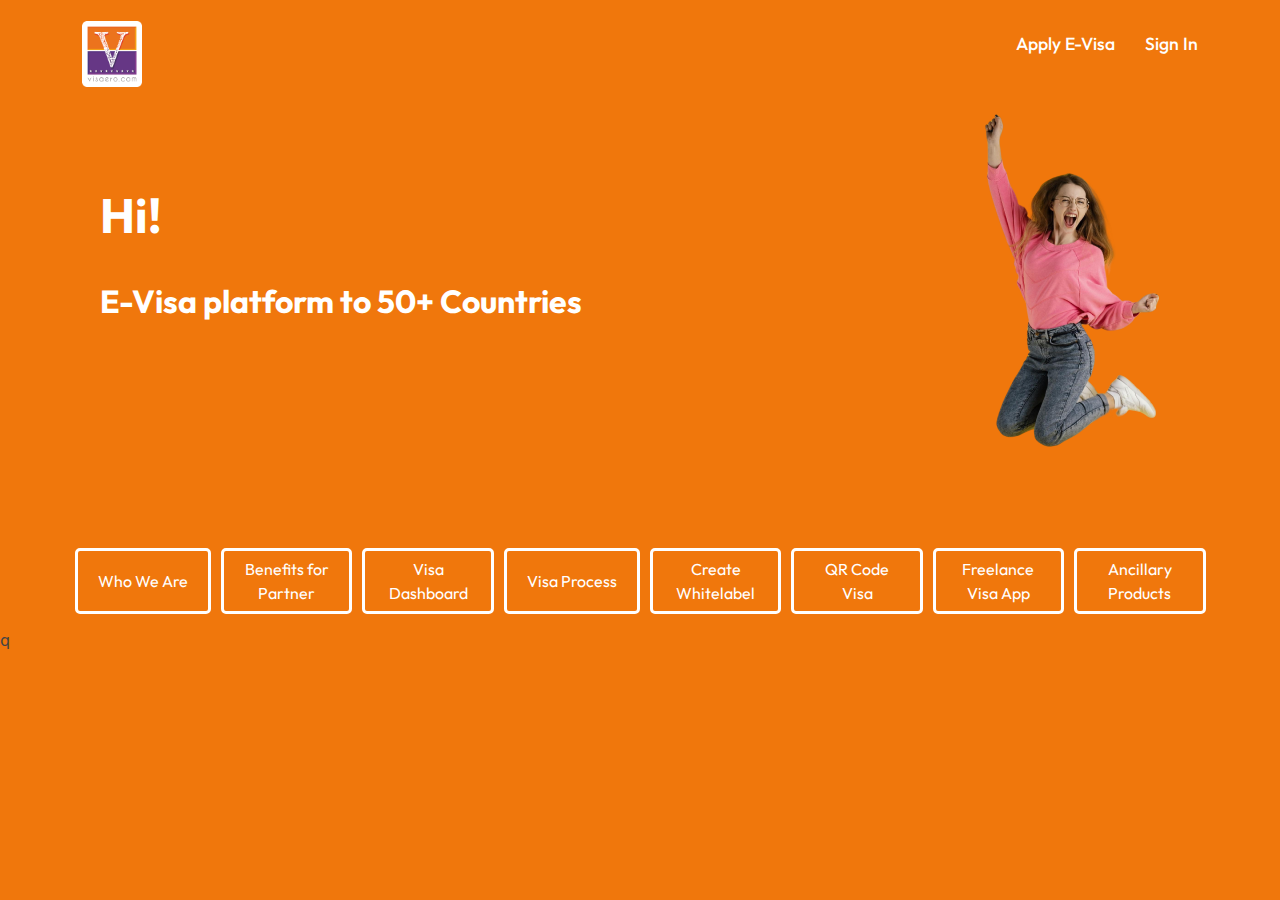
<file: index.html>
<!DOCTYPE html>
<html lang="en">
<head>
    <meta charset="UTF-8">
    <meta http-equiv="X-UA-Compatible" content="IE=edge">
    <meta name="viewport" content="width=device-width, initial-scale=1.0">
    <link rel="icon" type="image/x-icon" href="../images/Visasero_favicon.ico">
    <link rel="stylesheet" href="css/bootstrap.min.css">
    <link rel="stylesheet" href="css/main.css">
    <link rel="stylesheet" href="css/Responsive.css">
    <link rel="stylesheet" href="css/style.css">
    <link rel="stylesheet" href="css/styles.css">
    <link rel="preconnect" href="https://fonts.googleapis.com">
    <link rel="preconnect" href="https://fonts.gstatic.com" crossorigin>
    <link href="https://fonts.googleapis.com/css2?family=Outfit:wght@100;200;300;400;500;600;700;800;900&display=swap" rel="stylesheet">
   <title>Visaero | e-Visa to 50+ countries</title>
</head>
<body>
     <!-- ======= Header ======= -->
  <header id="header" class="d-flex align-items-center mt-2">
    <div class="container d-flex align-items-center">

      <div class="logo me-auto">
        <a href="index.html"><img src="./images/logo.png"></a>
        <!-- Uncomment below if you prefer to use an image logo -->
        <!-- <a href="index.html"><img src="assets/img/logo.png" alt="" class="img-fluid"></a>-->
      </div>

      <nav id="navbar" class="navbar order-last order-lg-0">
        <ul>
          <li><a class="nav-link scrollto active" href="https://cp-vi-stage.visaero.com/register/organization" target=_blank>Apply E-Visa</a></li>
          <li><a class="nav-link" href="https://cp.visaero.com/">Sign In</a></li>
                </ul>
         
      </nav><!-- .navbar -->
      
    </div>
  </header><!-- End Header -->
  <div class="container d-flex justify-content-evenly "
  style=" border-radius: 30px; padding: 1.7rem; height:auto;flex-direction: column;">
   
   
            <div class="row vcenter-item">
              <div class="col-lg-9 col-md-6 col-sm-10 lr-margin">
                <h1 class="fs-9 fw-bold heading">Hi!</h1>
                <!-- <p class="align-items-center text-center" style="color:white;"> with Abscond Insurance for UAE </p>
                    -->
                <p class="lead heading1"> E-Visa platform to  50+ Countries
                      </p>
              </div>
              <div class="col-lg-3 col-md-6 col-sm-10 float-end">
                <img src="./images/home_banner.png" class="img-width"/>
              </div>                                                                
            </div>
          </div>

        </div>
      
      </div>
      <!--Carousel Arrows-->
     
  
    </div>
  </div>

  <div class="container">
    <div class="scroll menu1 ">
        <footer class="footer">
          <button onclick="location.href='who_we_Are.html'" type="button" class="button button1">Who We Are</a></button>
          <button onclick="location.href='benefits_for_partner.html'" type="button" class="button button1">Benefits for<br> Partner</a></button>
          <button onclick="location.href='visa_dashboard.html'" type="button" class= "button button1">Visa<br> Dashboard</a></button>
          <button onclick="location.href='apply_now.html'" type="button"  class="button button1">Visa Process</a></button>
          <button onclick="location.href='whitelabel.html'" type="button" class="button button1">Create <br> Whitelabel</a></button>
          <button onclick="location.href='visa.html'" type="button" class="button button1">QR Code <br>Visa</a></button>
          <button onclick="location.href='freelance.html'" type="button" class="button button1">Freelance <br>Visa App</a></button>
          <button onclick="location.href='ancillary.html'" type="button" class="button button1">Ancillary <br> Products</a> </button>
        </footer>
      </div>
  </div>

 
<script src="https://cdn.jsdelivr.net/npm/bootstrap@5.3.0-alpha3/dist/js/bootstrap.bundle.min.js"
integrity="sha384-ENjdO4Dr2bkBIFxQpeoTz1HIcje39Wm4jDKdf19U8gI4ddQ3GYNS7NTKfAdVQSZe"
crossorigin="anonymous"></script>

</body>
</html> q
</file>
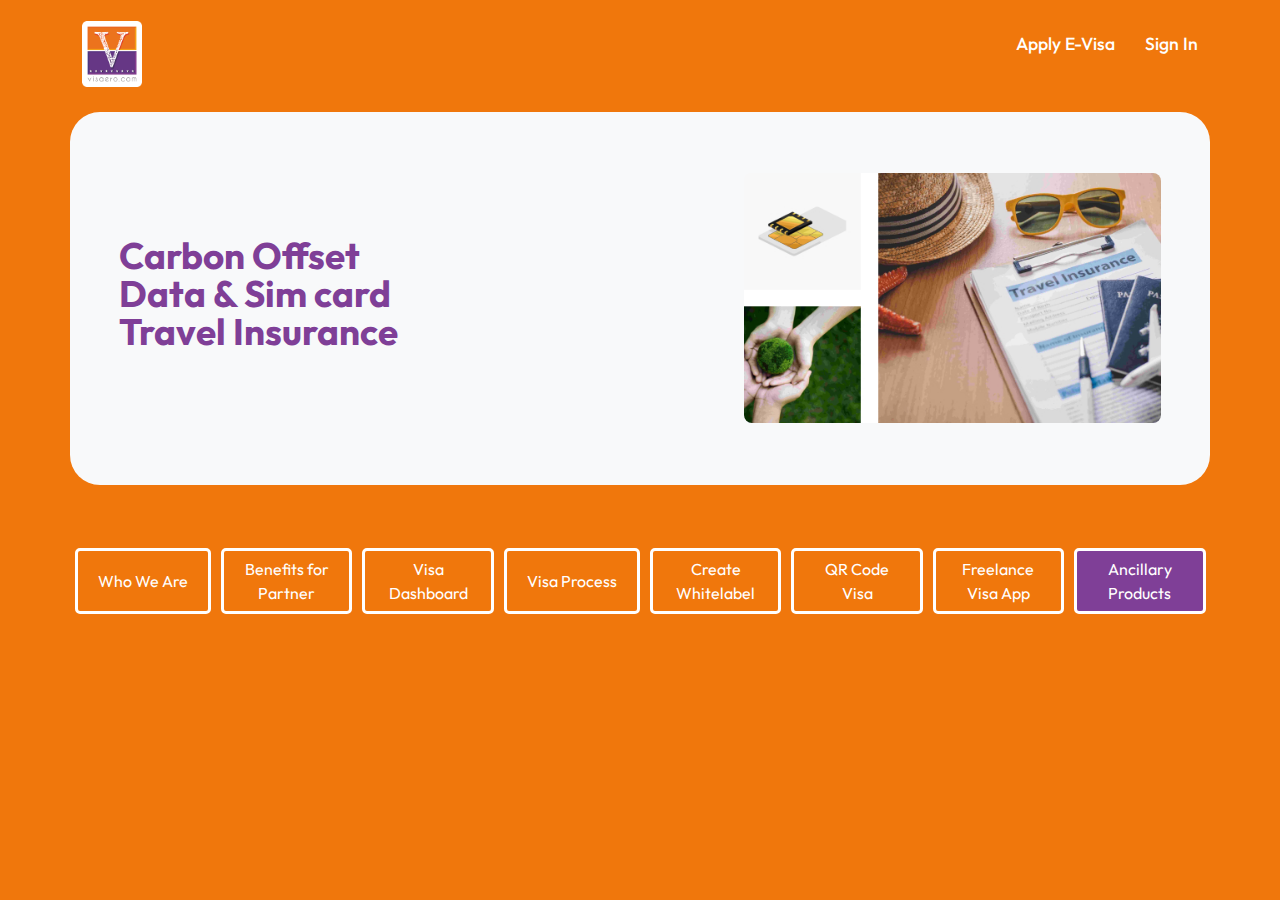
<file: ancillary.html>
<!DOCTYPE html>
<html lang="en">
<head>
    <meta charset="UTF-8">
    <meta http-equiv="X-UA-Compatible" content="IE=edge">
    <meta name="viewport" content="width=device-width, initial-scale=1.0">
    <link rel="icon" type="image/x-icon" href="../images/Visasero_favicon.ico">
    <link rel="stylesheet" href="css/bootstrap.min.css">
    <link rel="stylesheet" href="css/main.css">
    <link rel="stylesheet" href="css/Responsive.css">
    <link rel="stylesheet" href="css/style.css">
    <link rel="stylesheet" href="css/styles.css">
    <link rel="preconnect" href="https://fonts.googleapis.com">
    <link rel="preconnect" href="https://fonts.gstatic.com" crossorigin>
    <link href="https://fonts.googleapis.com/css2?family=Outfit:wght@100;200;300;400;500;600;700;800;900&display=swap" rel="stylesheet">
   <title>Visaero | e-Visa to 50+ countries</title>
</head>
<body>
     <!-- ======= Header ======= -->
  <header id="header" class="d-flex align-items-center mt-2">
    <div class="container d-flex align-items-center">

      <div class="logo me-auto">
        <a href="index.html"><img src="./images/logo.png"></a>
        <!-- Uncomment below if you prefer to use an image logo -->
        <!-- <a href="index.html"><img src="assets/img/logo.png" alt="" class="img-fluid"></a>-->
      </div>

      <nav id="navbar" class="navbar order-last order-lg-0">
        <ul>
          <li><a class="nav-link scrollto active" href="https://cp-vi-stage.visaero.com/register/organization" target=_blank>Apply E-Visa</a></li>
          <li><a class="nav-link" href="https://cp.visaero.com/">Sign In</a></li>
                </ul>
         
      </nav><!-- .navbar -->

      
    </div>
  </header><!-- End Header -->
 
  <div class="container who-we-are bg-light d-flex justify-content-evenly "
  style=" border-radius: 30px; padding: 2.9rem; flex-direction: column;  overflow: auto;">
   
            <div class="row vcenter-item">
              <div class="col-lg-7 col-md-7 col-sm-10 lr-margin">
                <h1>Carbon Offset<br>
                  Data & Sim card<br>
                  Travel Insurance</h1>
              </div>
              <div class="col-lg-5 col-md-5 col-sm-10 lr-margin">
                <img src="./images/Ancillary.png" class="img-width" style="height:250px"/>
              </div>
            </div>
          </div>

        </div>
      
      </div>
      <!--Carousel Arrows-->
     
  
    </div>
  </div>

  <div class="container">
    <div class="scroll menu1 ">
        <footer class="footer">
          <button onclick="location.href='who_we_Are.html'" type="button" class="button button1">Who We Are</a></button>
          <button onclick="location.href='benefits_for_partner.html'" type="button" class="button button1">Benefits for<br> Partner</a></button>
          <button onclick="location.href='visa_dashboard.html'" type="button" class= "button button1">Visa<br> Dashboard</a></button>
          <button onclick="location.href='apply_now.html'" type="button"  class="button button1">Visa Process</a></button>
          <button onclick="location.href='whitelabel.html'" type="button" class="button button1">Create <br> Whitelabel</a></button>
          <button onclick="location.href='visa.html'" type="button" class="button button1">QR Code <br>Visa</a></button>
          <button onclick="location.href='freelance.html'" type="button" class="button button1">Freelance <br>Visa App</a></button>
          <button onclick="location.href='ancillary.html'" type="button" class="button button1 act">Ancillary <br> Products</a> </button>
        </footer>
      </div>
  </div>

 
<script src="https://cdn.jsdelivr.net/npm/bootstrap@5.3.0-alpha3/dist/js/bootstrap.bundle.min.js"
integrity="sha384-ENjdO4Dr2bkBIFxQpeoTz1HIcje39Wm4jDKdf19U8gI4ddQ3GYNS7NTKfAdVQSZe"
crossorigin="anonymous"></script>

</body>
</html>
</file>
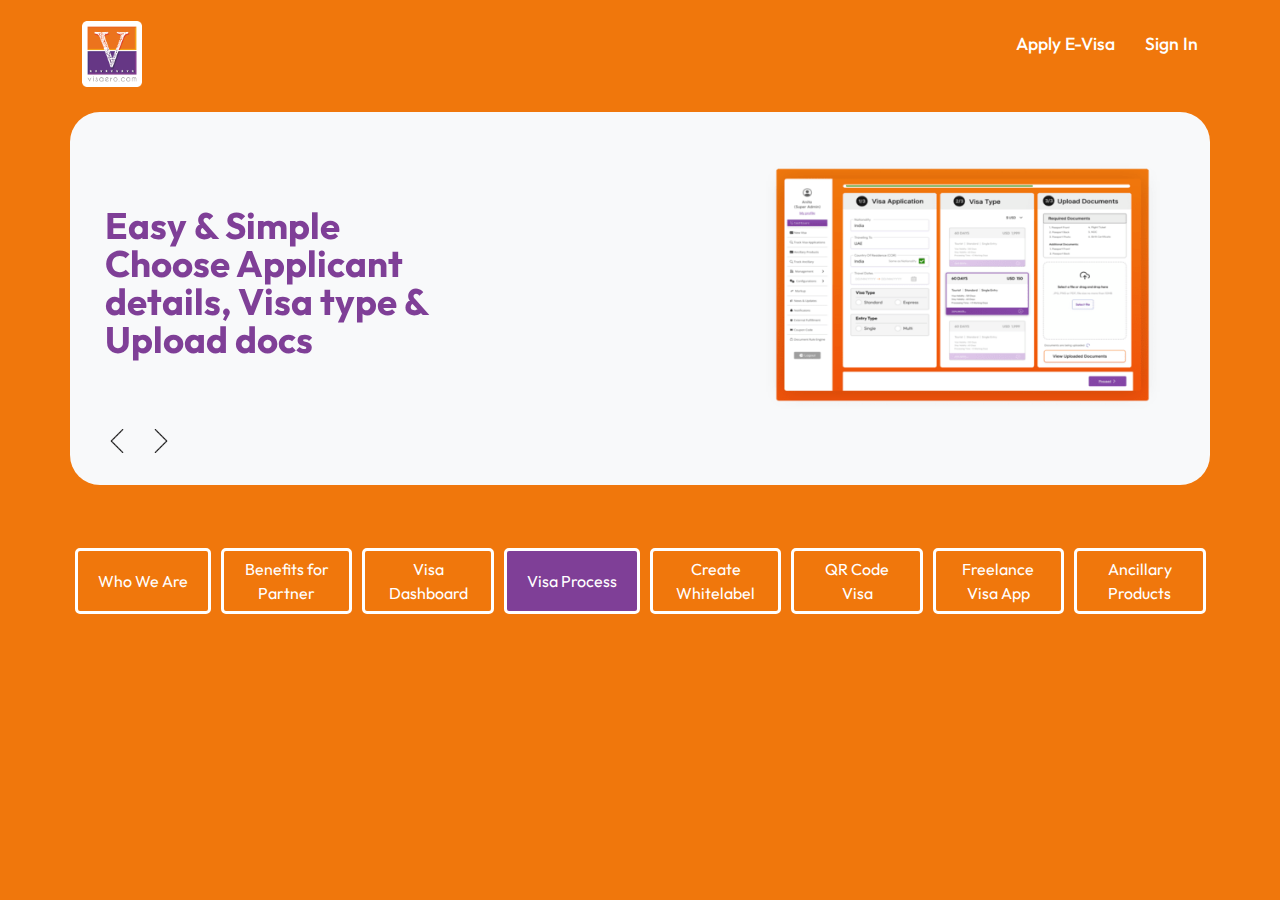
<file: apply_now.html>
<!DOCTYPE html>
<html lang="en">
<head>
    <meta charset="UTF-8">
    <meta http-equiv="X-UA-Compatible" content="IE=edge">
    <meta name="viewport" content="width=device-width, initial-scale=1.0">
    <link rel="icon" type="image/x-icon" href="../images/Visasero_favicon.ico">
    <link rel="stylesheet" href="css/bootstrap.min.css">
    <link rel="stylesheet" href="css/main.css">
    <link rel="stylesheet" href="css/Responsive.css">
    <link rel="stylesheet" href="css/style.css">
    <link rel="stylesheet" href="css/styles.css">
    <link rel="preconnect" href="https://fonts.googleapis.com">
    <link rel="preconnect" href="https://fonts.gstatic.com" crossorigin>
    <link href="https://fonts.googleapis.com/css2?family=Outfit:wght@100;200;300;400;500;600;700;800;900&display=swap" rel="stylesheet">
   <title>Visaero | e-Visa to 50+ countries</title>
</head>
<body>
     <!-- ======= Header ======= -->
  <header id="header" class="d-flex align-items-center mt-2">
    <div class="container d-flex align-items-center">

      <div class="logo me-auto">
        <a href="index.html"><img src="./images/logo.png"></a>
        <!-- Uncomment below if you prefer to use an image logo -->
        <!-- <a href="index.html"><img src="assets/img/logo.png" alt="" class="img-fluid"></a>-->
      </div>

      <nav id="navbar" class="navbar order-last order-lg-0">
        <ul>
          <li><a class="nav-link scrollto active" href="https://cp-vi-stage.visaero.com/register/organization" target=_blank>Apply E-Visa</a></li>
          <li><a class="nav-link" href="https://cp.visaero.com/">Sign In</a></li>
                </ul>
         
      </nav><!-- .navbar -->

      
    </div>
  </header><!-- End Header -->
  <div class="container who-we-are bg-light d-flex justify-content-evenly "
  style=" border-radius: 30px; padding: 2rem;flex-direction: column; overflow: scroll; overflow: auto;">
   
    <div class="carousel-Container">
      
      <div id="carouselID" class="carousel slide">
        <!-- style="height:34vh;overflow-y: auto;" -->
        <div class="carousel-inner">  
          <div class="carousel-item active">
            <div class="row vcenter-item">
              <div class="col-lg-7 col-md-7 col-sm-10 lr-margin">
                <h1>Easy & Simple<br>
                  Choose Applicant ​<br>
                  details, Visa type & <br>Upload docs</h1>
              </div>
              <div class="col-lg-5 col-md-5 col-sm-10 lr-margin">
                <img src="./images/visa_offers_view.png" class="img-width" style="height:255px"/>
              </div>
            </div>
          </div>

          <div class="carousel-item">
            <div class="row vcenter-item">
              <div class="col-lg-7 col-md-7 col-sm-10 lr-margin">
                <h1>Review Auto-filled <br> Visa Form<br>
                  Single Window View <br>of Document & Form</h1>
               
                <!-- <p><a class="btn btn-lg btn-primary" href="#">Sign up today</a></p> -->
              </div>
              <div class="col-lg-5 col-md-5 col-sm-10 lr-margin">
                <img src="./images/applicant_form_view.png" class="img-width" style="height:255px"/>
              </div>
            </div>
          </div>
         
     
          <div class="carousel-item">
            <div class="row vcenter-item">
              <div class="col-lg-7 col-md-7 col-sm-10 lr-margin">
                <h1>Voila! <br><br>

                  Pay With your Wallet<br> or  Card and you are<br> done</h1>
                
                
              </div>
              <div class="col-lg-5 col-md-5 col-sm-10 lr-margin">
                <img src="./images/payment_summary_view.png" class="img-width" style="height:255px"/>
              </div>
            </div>
          </div>
        </div>

        </div>
      
      </div>
      <!--Carousel Arrows-->
      <div class="row">
        <!-- <button class="carousel-control-prev arrow-position lr-margin" type="button" data-bs-target="#carouselID" data-bs-slide="prev"> -->
          <!--<span class="carousel-control-prev-icon" aria-hidden="true"></span>
          <span class="visually-hidden">Previous</span>-->
          <img src="images/left-arrow.png" class="arrow" data-bs-target="#carouselID" data-bs-slide="prev"/>
        <!-- </button> -->
        <!-- <button class="carousel-control-next arrow-position lr-margin" type="button" data-bs-target="#carouselID" data-bs-slide="next"> -->
          <!--<span class="carousel-control-next-icon" aria-hidden="true"></span>
          <span class="visually-hidden">Next</span>-->
          <img src="images/right-arrow.png" class="arrow1" data-bs-target="#carouselID" data-bs-slide="next"/>
        <!-- </button> -->
      </div>
  
    </div>
  </div>

  <div class="container">
    <div class="scroll menu1 ">
        <footer class="footer">
          <button onclick="location.href='who_we_Are.html'" type="button" class="button button1">Who We Are</a></button>
          <button onclick="location.href='benefits_for_partner.html'" type="button" class="button button1">Benefits for<br> Partner</a></button>
          <button onclick="location.href='visa_dashboard.html'" type="button" class= "button button1">Visa<br> Dashboard</a></button>
          <button onclick="location.href='apply_now.html'" type="button"  class="button button1 act">Visa Process</a></button>
          <button onclick="location.href='whitelabel.html'" type="button" class="button button1">Create <br> Whitelabel</a></button>
          <button onclick="location.href='visa.html'" type="button" class="button button1">QR Code <br>Visa</a></button>
          <button onclick="location.href='freelance.html'" type="button" class="button button1">Freelance <br>Visa App</a></button>
          <button onclick="location.href='ancillary.html'" type="button" class="button button1">Ancillary <br> Products</a> </button>
        </footer>
      </div>
  </div>

 
<script src="https://cdn.jsdelivr.net/npm/bootstrap@5.3.0-alpha3/dist/js/bootstrap.bundle.min.js"
integrity="sha384-ENjdO4Dr2bkBIFxQpeoTz1HIcje39Wm4jDKdf19U8gI4ddQ3GYNS7NTKfAdVQSZe"
crossorigin="anonymous"></script>

</body>
</html>
</file>
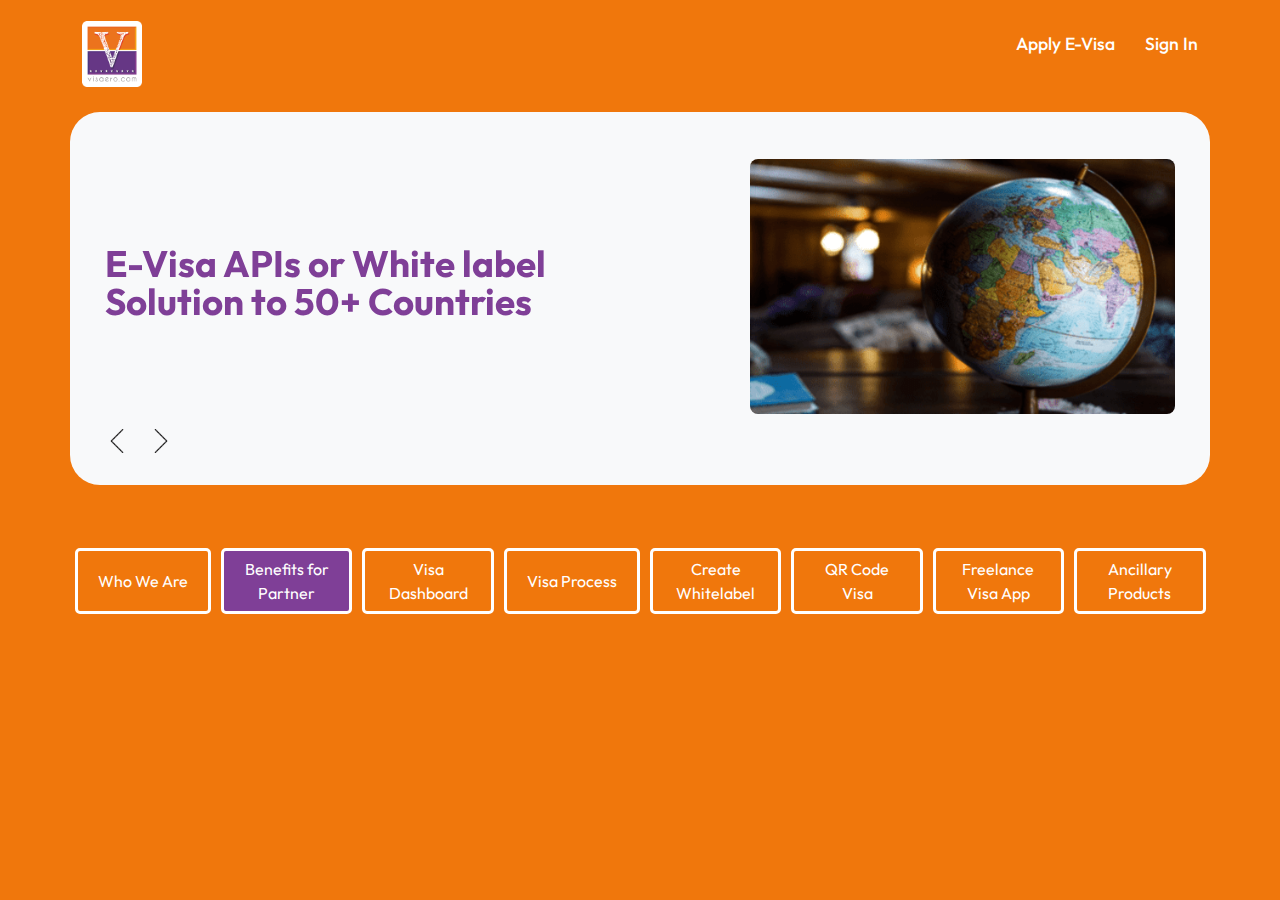
<file: benefits_for_partner.html>
<!DOCTYPE html>
<html lang="en">
<head>
    <meta charset="UTF-8">
    <meta http-equiv="X-UA-Compatible" content="IE=edge">
    <meta name="viewport" content="width=device-width, initial-scale=1.0">
    <link rel="icon" type="image/x-icon" href="../images/Visasero_favicon.ico">
    <link rel="stylesheet" href="css/bootstrap.min.css">
    <link rel="stylesheet" href="css/main.css">
    <link rel="stylesheet" href="css/Responsive.css">
    <link rel="stylesheet" href="css/style.css">
    <link rel="stylesheet" href="css/styles.css">
    
    <link rel="preconnect" href="https://fonts.googleapis.com">
    <link rel="preconnect" href="https://fonts.gstatic.com" crossorigin>
    <link href="https://fonts.googleapis.com/css2?family=Outfit:wght@100;200;300;400;500;600;700;800;900&display=swap" rel="stylesheet">
   <title>Visaero | e-Visa to 50+ countries</title>
</head>
<body>
     <!-- ======= Header ======= -->
  <header id="header" class="d-flex align-items-center mt-2">
    <div class="container d-flex align-items-center">

      <div class="logo me-auto">
        <a href="index.html"><img src="./images/logo.png"></a>
        <!-- Uncomment below if you prefer to use an image logo -->
        <!-- <a href="index.html"><img src="assets/img/logo.png" alt="" class="img-fluid"></a>-->
      </div>

      <nav id="navbar" class="navbar order-last order-lg-0">
        <ul>
          <li><a class="nav-link scrollto active" href="https://cp-vi-stage.visaero.com/register/organization" target=_blank>Apply E-Visa</a></li>
          <li><a class="nav-link" href="https://cp.visaero.com/">Sign In</a></li>
                </ul>
         
      </nav><!-- .navbar -->

      
    </div>
  </header><!-- End Header -->
  <div class="container who-we-are bg-light d-flex justify-content-evenly "
  style=" border-radius: 30px; padding: 2rem;  flex-direction: column; overflow: scroll; overflow: auto;">
   
    <div class="carousel-Container">
      
      <div id="carouselID" class="carousel slide">
        <!-- style="height:34vh;overflow-y: auto;" -->
        <div class="carousel-inner">  

          <div class="carousel-item active">
            <div class="row vcenter-item">
              <div class="col-lg-7 col-md-7 col-sm-10 lr-margin">
                <h1>E-Visa APIs or White label <br> Solution to 50+ Countries </h1>
              </div>
              <div class="col-lg-5 col-md-5 col-sm-10 lr-margin">
                <img src="./images/world.png" class="img-width" style="height:255px"/>
              </div>
            </div>
          </div>

          <div class="carousel-item">
            <div class="row vcenter-item">
              <div class="col-lg-7 col-md-7 col-sm-10 lr-margin">
                <h1>‘Zya’</h1>
                <h3>Virtual Visa Employee</h3>
                <p class="paragraph">“Zya” and her “e-family” can scale up to 100,000 transactions/day</p>
                <!-- <p><a class="btn btn-lg btn-primary" href="#">Sign up today</a></p> -->
              </div>
              <div class="col-lg-5 col-md-5 col-sm-10 lr-margin">
                <img src="./images/zya.png" class="img-width" style="height:255px"/>
              </div>
            </div>
          </div>
         
     
          <div class="carousel-item">
            <div class="row vcenter-item">
              <div class="col-lg-7 col-md-7 col-sm-10 lr-margin">
                <h1>Our Visa Bot Can Process <br>450+ Transactions/Day</h1>
                
                <p class="paragraph">Human beings average around 55-60 per day</p>
                
              </div>
              <div class="col-lg-5 col-md-5 col-sm-10 lr-margin">
                <img src="./images/slider2.png" class="img-width" style="height:255px"/>
              </div>
            </div>
          </div>
          <div class="carousel-item">
            <div class="row vcenter-item">
              <div class="col-lg-7 col-md-7 col-sm-10 lr-margin">
                <h1>Visa Box</h1>
                <h2>Drop All at Once</h2>               
                <h3> All Passports<br>
                  All Photos<br>
                  All Documents<br>
                  All Applicants</h3>
                <p class="paragraph">
                  (Our Technology automatically segregates the data per applicant)
                </p>
              </div>
              <div class="col-lg-5 col-md-5 col-sm-10 lr-margin">
                <img src="./images/slide3.png" class="img-width" style="height:255px"/>
              </div>
            </div>
          </div>
          <div class="carousel-item">
            <div class="row vcenter-item">
              <div class="col-lg-7 col-md-7 col-sm-10 lr-margin">
                <h1>Smart Automation<br>
                  Auto-Data Extraction<br>
                  Auto-Photo Customization<br>
                  Auto-Form Filling ++ </h1>
                
                <!-- <p class="paragraph">Human beings average around 55-60 per day</p> -->
                
              </div>
              <div class="col-lg-5 col-md-5 col-sm-10 lr-margin">
                <img src="./images/slide4.png" class="img-width" style="height:255px"/>
              </div>
            </div>
          </div>
          <div class="carousel-item">
            <div class="row vcenter-item">
              <div class="col-lg-7 col-md-7 col-sm-10 lr-margin">
                <h1>Customize your Fees,<br> Approval Work Flow and<br> Hierarchy Structure</h1>
                
                <!-- <p class="paragraph">Human beings average around 55-60 per day</p> -->
                
              </div>
              <div class="col-lg-5 col-md-5 col-sm-10 lr-margin">
                <img src="./images/slide5.png" class="img-width" style="height:255px"/>
              </div>
            </div>
          </div>
          <div class="carousel-item">
            <div class="row vcenter-item">
              <div class="col-lg-7 col-md-7 col-sm-10 lr-margin">
                <h1>We adhere to GDPR<br> principles and ISO 27001<br> Standards for<br> Information Security</h1>
                
                <!-- <p class="paragraph">Human beings average around 55-60 per day</p> -->
                
              </div>
              <div  class="col-lg-5 col-md-5 col-sm-10 lr-margin">
                <img src="./images/slide6.png" class="img-width" style="height:255px"/>
              </div>
            </div>
          </div>
      
        </div>
      
      </div>
      <!--Carousel Arrows-->
      <div class="row">
        <!-- <button class="carousel-control-prev arrow-position lr-margin" type="button" data-bs-target="#carouselID" data-bs-slide="prev"> -->
          <!--<span class="carousel-control-prev-icon" aria-hidden="true"></span>
          <span class="visually-hidden">Previous</span>-->
          <img src="images/left-arrow.png" class="arrow" data-bs-target="#carouselID" data-bs-slide="prev"/>
        <!-- </button> -->
        <!-- <button class="carousel-control-next arrow-position lr-margin" type="button" data-bs-target="#carouselID" data-bs-slide="next"> -->
          <!--<span class="carousel-control-next-icon" aria-hidden="true"></span>
          <span class="visually-hidden">Next</span>-->
          <img src="images/right-arrow.png" class="arrow1" data-bs-target="#carouselID" data-bs-slide="next"/>
        <!-- </button> -->
      </div>
  
    </div>
  </div>

  <div class="container">
    <div class="scroll menu1 ">
        <footer class="footer">
          <button onclick="location.href='who_we_Are.html'" type="button" class="button button1">Who We Are</a></button>
          <button onclick="location.href='benefits_for_partner.html'" type="button" class="button button1 act">Benefits for<br> Partner</a></button> 
          <button onclick="location.href='visa_dashboard.html'" type="button" class= "button button1">Visa<br> Dashboard</a></button>
          <button onclick="location.href='apply_now.html'" type="button"  class="button button1">Visa Process</a></button>
          <button onclick="location.href='whitelabel.html'" type="button" class="button button1">Create <br> Whitelabel</a></button>
          <button onclick="location.href='visa.html'" type="button" class="button button1">QR Code <br>Visa</a></button>
          <button onclick="location.href='freelance.html'" type="button" class="button button1">Freelance <br>Visa App</a></button>
          <button onclick="location.href='ancillary.html'" type="button" class="button button1">Ancillary <br> Products</a> </button>
        </footer>
      </div>
  </div>

 
<script src="https://cdn.jsdelivr.net/npm/bootstrap@5.3.0-alpha3/dist/js/bootstrap.bundle.min.js"
integrity="sha384-ENjdO4Dr2bkBIFxQpeoTz1HIcje39Wm4jDKdf19U8gI4ddQ3GYNS7NTKfAdVQSZe"
crossorigin="anonymous"></script>
<script src="https://cdn.jsdelivr.net/npm/@popperjs/core@2.11.8/dist/umd/popper.min.js" integrity="sha384-I7E8VVD/ismYTF4hNIPjVp/Zjvgyol6VFvRkX/vR+Vc4jQkC+hVqc2pM8ODewa9r" crossorigin="anonymous"></script>
<script src="https://cdn.jsdelivr.net/npm/bootstrap@5.3.0/dist/js/bootstrap.min.js" integrity="sha384-fbbOQedDUMZZ5KreZpsbe1LCZPVmfTnH7ois6mU1QK+m14rQ1l2bGBq41eYeM/fS" crossorigin="anonymous"></script>
</body>
</html>
</file>
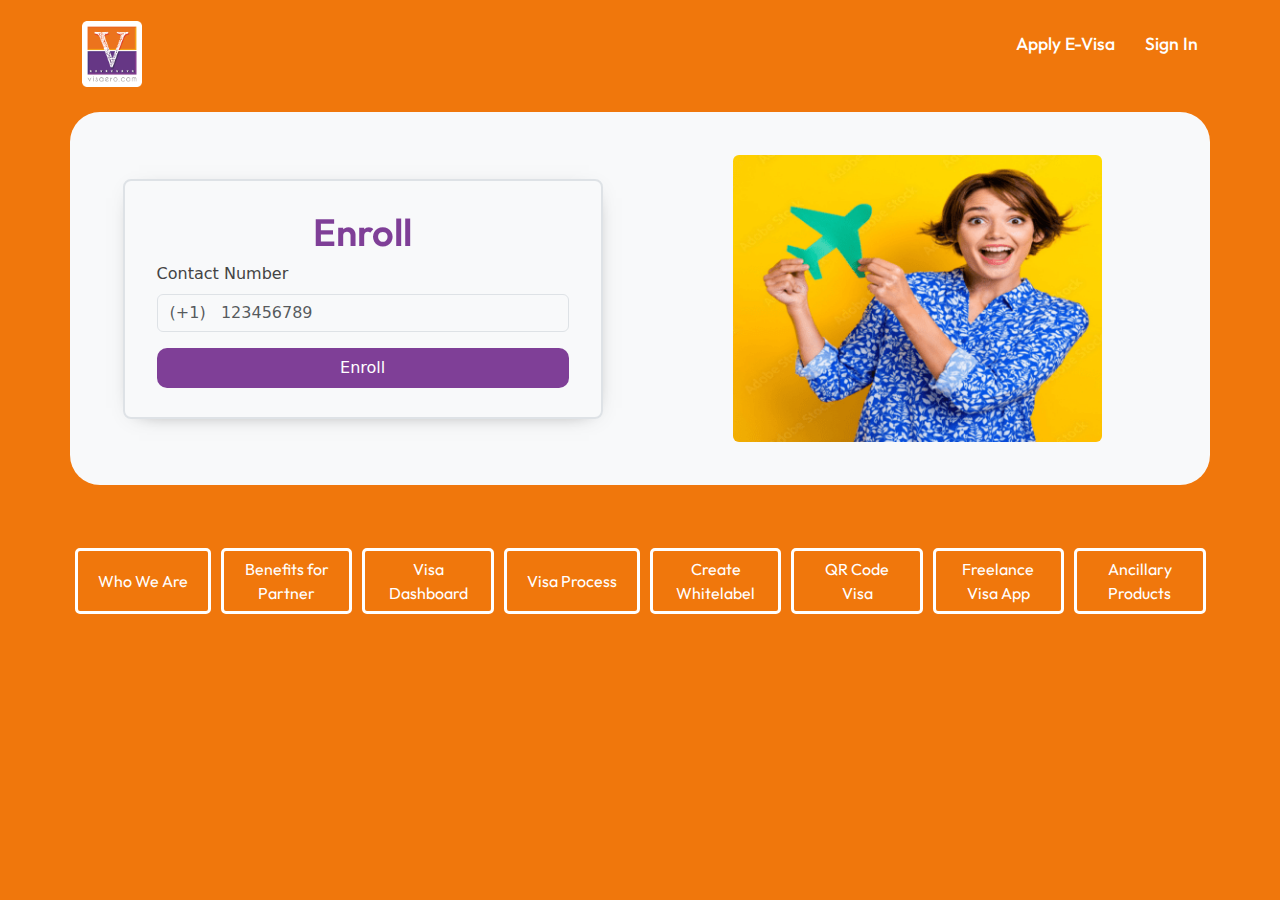
<file: enroll.html>
<!DOCTYPE html>
<html lang="en">
<head>
    <meta charset="UTF-8">
    <meta http-equiv="X-UA-Compatible" content="IE=edge">
    <meta name="viewport" content="width=device-width, initial-scale=1.0">
    <link rel="icon" type="image/x-icon" href="../images/Visasero_favicon.ico">
    <link rel="stylesheet" href="css/bootstrap.min.css">
    <link rel="stylesheet" href="css/main.css">
    <link rel="stylesheet" href="css/Responsive.css">
    <link rel="stylesheet" href="css/style.css">
    <link rel="stylesheet" href="css/styles.css">
    <link rel="preconnect" href="https://fonts.googleapis.com">
    <link rel="preconnect" href="https://fonts.gstatic.com" crossorigin>
    <link href="https://fonts.googleapis.com/css2?family=Outfit:wght@100;200;300;400;500;600;700;800;900&display=swap" rel="stylesheet">
   <title>Visaero | e-Visa to 50+ countries</title>
</head>
<body onload="loadFunction()">
  <div class="modal" id="exampleModal" tabindex="-1" role="dialog" aria-labelledby="exampleModalLabel" aria-hidden="true">
    <div class="modal-dialog" role="document">
      <div class="modal-content">
        <div class="modal-header">
         
        </div>
        <div class="modal-body">
          Thank you for your response.

Our team will reach out to you to complete the registration process.
        </div>
        <div class="modal-footer">
          <button type="button" class="button9" data-dismiss="modal">Close</button>
         
        </div>
      </div>
    </div>
  </div>
     <!-- ======= Header ======= -->
  <header id="header" class="d-flex align-items-center mt-2">
    <div class="container d-flex align-items-center">

      <div class="logo me-auto">
        <a href="index.html"><img src="./images/logo.png"></a>
        <!-- Uncomment below if you prefer to use an image logo -->
        <!-- <a href="index.html"><img src="assets/img/logo.png" alt="" class="img-fluid"></a>-->
      </div>

      <nav id="navbar" class="navbar order-last order-lg-0">
        <ul>
          <li><a class="nav-link scrollto active" href="https://cp-vi-stage.visaero.com/register/organization" target=_blank>Apply E-Visa</a></li>
          <li><a class="nav-link" href="https://cp.visaero.com/">Sign In</a></li>
                </ul>
         
      </nav><!-- .navbar -->

      
    </div>
  </header><!-- End Header -->
  <div class="container who-we-are bg-light d-flex"
  style=" border-radius: 30px; padding: 1.7rem; flex-direction: column;  overflow: scroll; overflow: auto;">
   

   
            <div class="row vcenter-item">
              
              <div class="col-lg-6 col-md-8 col-sm-10 order-1 order-md-1 order-sm-1 lr-margin">
                <div class="contain mx-auto border border-2 rounded-3"
                style=" box-shadow:1px 4px 22px -15px #4d4d4d; width: 30rem !important; height: 15rem;">
                <h1 class="signup1" style="margin-top: -.7rem;" >Enroll</h1>
                <form id="contactForm" class="d-flex" style="flex-direction: column;"  method="post">
             <div class="col d-flex " style="flex-direction: column;">
                    <label for="exampleFormControlTextarea1" class="form-label">Contact Number</label>
                    <input type="tel" name="mobile" value="" class="form-control w-100" id="contactno"
                      placeholder="(+1)   123456789"  required> </div>
             </form>
                            <div class="select">
                             <button type="button" class="button5" data-toggle="modal" data-target="#exampleModal">
                               Enroll
                             </button>
                             
                            </div>                       
                           </div>

                                               </div>
                                               <div class="col-lg-6 col-md-4 col-sm-10 order-2 order-md-2 order-sm-2 align-items-center d-flex my-3"><img class=" img-fluid rounded-2 m-auto"
                                                src="./images/enroll.png" alt="" style="height:287px" /></div>
            </div>
          
          </div>

                 <div class="container">
                   <div class="scroll menu1 ">
                       <footer class="footer">
                           <button onclick="location.href='who_we_Are.html'" type="button" class="button button1">Who We Are</a></button>
                           <button onclick="location.href='benefits_for_partner.html'" type="button" class="button button1">Benefits for<br> Partner</a></button>
                           <button onclick="location.href='visa_dashboard.html'" type="button" class= "button button1">Visa<br> Dashboard</a></button>
                           <button onclick="location.href='apply_now.html'" type="button"  class="button button1">Visa Process</a></button>
                           <button onclick="location.href='whitelabel.html'" type="button" class="button button1">Create <br> Whitelabel</a></button>
                           <button onclick="location.href='visa.html'" type="button" class="button button1">QR Code <br>Visa</a></button>
                           <button onclick="location.href='freelance.html'" type="button" class="button button1">Freelance <br>Visa App</a></button>
                           <button onclick="location.href='ancillary.html'" type="button" class="button button1">Ancillary <br> Products</a> </button>
                       </footer>
                     </div>
                 </div>
               
               
               
                 <script src="https://cpwebassets.codepen.io/assets/common/stopExecutionOnTimeout-2c7831bb44f98c1391d6a4ffda0e1fd302503391ca806e7fcc7b9b87197aec26.js"></script>
                 <script src="https://code.jquery.com/jquery-3.2.1.slim.min.js" integrity="sha384-KJ3o2DKtIkvYIK3UENzmM7KCkRr/rE9/Qpg6aAZGJwFDMVNA/GpGFF93hXpG5KkN" crossorigin="anonymous"></script>
                 <script src="https://cdn.jsdelivr.net/npm/popper.js@1.12.9/dist/umd/popper.min.js" integrity="sha384-ApNbgh9B+Y1QKtv3Rn7W3mgPxhU9K/ScQsAP7hUibX39j7fakFPskvXusvfa0b4Q" crossorigin="anonymous"></script>
                 <script src="https://cdn.jsdelivr.net/npm/bootstrap@4.0.0/dist/js/bootstrap.min.js" integrity="sha384-JZR6Spejh4U02d8jOt6vLEHfe/JQGiRRSQQxSfFWpi1MquVdAyjUar5+76PVCmYl" crossorigin="anonymous"></script>
                 
                 <script>
                  const formE1 = document.querySelector('#contactForm1');
                  formE1.addEventListener('submit', event => {
                    //  console.log('working')
                    event.preventDefault();
              
                    const formData = new FormData(formE1);
                    //  console.log('formData', formData)
                    const data = Object.fromEntries(formData);
                    // console.log("data",data);
              
                    fetch('https://services-stage.visaero.com/utils-api/v1/utils/sendEmailForEntityRegistration', {
                      method: 'POST',
                      headers: {
                        'Accept': 'application/json',
                        'Content-Type': 'application/json'
                      },
                      body: JSON.stringify({
                        //  "entity_legal_name": data?.compony_name,
                        "contact_no": data?.mobile,
                        "subject": "New enquiry for visalancer",
                        "email_type": "visalancer_enquiry"
                      })
                    });
                  });
              
                  $("#footerButton").click(function () {
                    event.preventDefault();
                  });
                </script>
                  
               </body>
               </html>
</file>
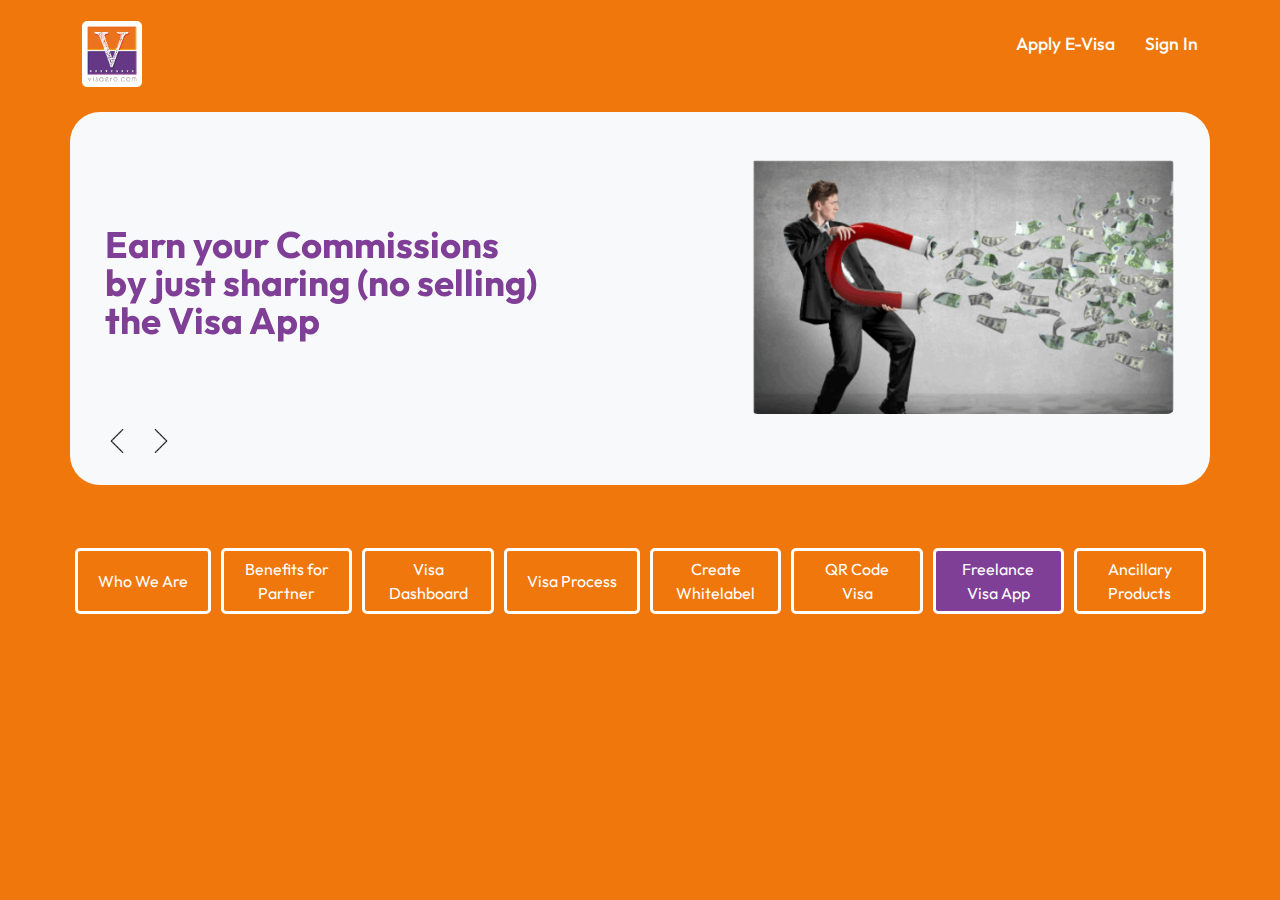
<file: freelance.html>
<!DOCTYPE html>
<html lang="en">
<head>
    <meta charset="UTF-8">
    <meta http-equiv="X-UA-Compatible" content="IE=edge">
    <meta name="viewport" content="width=device-width, initial-scale=1.0">
    <link rel="icon" type="image/x-icon" href="../images/Visasero_favicon.ico">
    <link rel="stylesheet" href="css/bootstrap.min.css">
    <link rel="stylesheet" href="css/main.css">
    <link rel="stylesheet" href="css/Responsive.css">
    <link rel="stylesheet" href="css/style.css">
    <link rel="stylesheet" href="css/styles.css">
    <link rel="preconnect" href="https://fonts.googleapis.com">
    <link rel="preconnect" href="https://fonts.gstatic.com" crossorigin>
    <link href="https://fonts.googleapis.com/css2?family=Outfit:wght@100;200;300;400;500;600;700;800;900&display=swap" rel="stylesheet">
   <title>Visaero | e-Visa to 50+ countries</title>
</head>
<body>
     <!-- ======= Header ======= -->
  <header id="header" class="d-flex align-items-center mt-2">
    <div class="container d-flex align-items-center">

      <div class="logo me-auto">
        <a href="index.html"><img src="./images/logo.png"></a>
        <!-- Uncomment below if you prefer to use an image logo -->
        <!-- <a href="index.html"><img src="assets/img/logo.png" alt="" class="img-fluid"></a>-->
      </div>

      <nav id="navbar" class="navbar order-last order-lg-0">
        <ul>
          <li><a class="nav-link scrollto active" href="https://cp-vi-stage.visaero.com/register/organization" target=_blank>Apply E-Visa</a></li>
          <li><a class="nav-link" href="https://cp.visaero.com/">Sign In</a></li>
                </ul>
         
      </nav><!-- .navbar -->

      
    </div>
  </header><!-- End Header -->
  <div class="container who-we-are bg-light d-flex justify-content-evenly "
  style=" border-radius: 30px; padding: 2rem; flex-direction: column;  overflow: scroll; overflow: auto;">
   
    <div class="carousel-Container">
      
      <div id="carouselID" class="carousel slide">
        <!-- style="height:34vh;overflow-y: auto;" -->
        <div class="carousel-inner">  
          <div class="carousel-item active">
            <div class="row vcenter-item">
              <div class="col-lg-7 col-md-7 col-sm-10 lr-margin">
                <h1>Earn your Commissions <br>by just sharing (no
                  selling) <br>the Visa App</h1>
              </div>
              <div class="col-lg-5 col-md-5 col-sm-10 lr-margin">
                <img src="./images/freelance.png" class="img-width" style="height:255px"/>
              </div>
            </div>
          </div>

          <div class="carousel-item">
            <div class="row vcenter-item">
              <div class="col-lg-7 col-md-7 col-sm-10 lr-margin">
                <h1>Register as a VisaLancer<br>
                  Generate your Code<br>
                  Share your “Coded App”<br>
                  Automatic Tracking<br>
                  Automatic Payment</h1>
               
                <!-- <p><a class="btn btn-lg btn-primary" href="#">Sign up today</a></p> -->
              </div>
              <div class="col-lg-5 col-md-5 col-sm-10 lr-margin">
                <img src="./images/freelance1.png" class="img-width" style="height:255px"/>
              </div>
            </div>
          </div>
         
     
          <div class="carousel-item">
            <div class="row vcenter-item">
              <div class="col-lg-7 col-md-7 col-sm-10 lr-margin">
                <h1>I am interested
                to be a ​ <br>
                VisaLancer</h1>
                <button onclick="location.href='enroll.html'" class="button4 my-3 border border-0 rounded">Am Ready to Rock
                    N’ Roll </button>
              </div>
              <div class="col-lg-5 col-md-5 col-sm-10 lr-margin">
                <img src="./images/qr_code4.png" class="img-width" style="height:255px"/>
              </div>
            </div>
          </div>
        </div>

        </div>
      
      </div>
      <!--Carousel Arrows-->
      <div class="row">
        <!-- <button class="carousel-control-prev arrow-position lr-margin" type="button" data-bs-target="#carouselID" data-bs-slide="prev"> -->
          <!--<span class="carousel-control-prev-icon" aria-hidden="true"></span>
          <span class="visually-hidden">Previous</span>-->
          <img src="images/left-arrow.png" class="arrow" data-bs-target="#carouselID" data-bs-slide="prev"/>
        <!-- </button> -->
        <!-- <button class="carousel-control-next arrow-position lr-margin" type="button" data-bs-target="#carouselID" data-bs-slide="next"> -->
          <!--<span class="carousel-control-next-icon" aria-hidden="true"></span>
          <span class="visually-hidden">Next</span>-->
          <img src="images/right-arrow.png" class="arrow1" data-bs-target="#carouselID" data-bs-slide="next"/>
        <!-- </button> -->
      </div>
  
    </div>
  </div>

  <div class="container">
    <div class="scroll menu1 ">
        <footer class="footer">
          <button onclick="location.href='who_we_Are.html'" type="button" class="button button1">Who We Are</a></button>
          <button onclick="location.href='benefits_for_partner.html'" type="button" class="button button1">Benefits for<br> Partner</a></button>
          <button onclick="location.href='visa_dashboard.html'" type="button" class= "button button1">Visa<br> Dashboard</a></button>
          <button onclick="location.href='apply_now.html'" type="button"  class="button button1">Visa Process</a></button>
          <button onclick="location.href='whitelabel.html'" type="button" class="button button1">Create <br> Whitelabel</a></button>
          <button onclick="location.href='visa.html'" type="button" class="button button1">QR Code <br>Visa</a></button>
          <button onclick="location.href='freelance.html'" type="button" class="button button1 act">Freelance <br>Visa App</a></button>
          <button onclick="location.href='ancillary.html'" type="button" class="button button1">Ancillary <br> Products</a> </button>
        </footer>
      </div>
  </div>

 
<script src="https://cdn.jsdelivr.net/npm/bootstrap@5.3.0-alpha3/dist/js/bootstrap.bundle.min.js"
integrity="sha384-ENjdO4Dr2bkBIFxQpeoTz1HIcje39Wm4jDKdf19U8gI4ddQ3GYNS7NTKfAdVQSZe"
crossorigin="anonymous"></script>

</body>
</html>
</file>
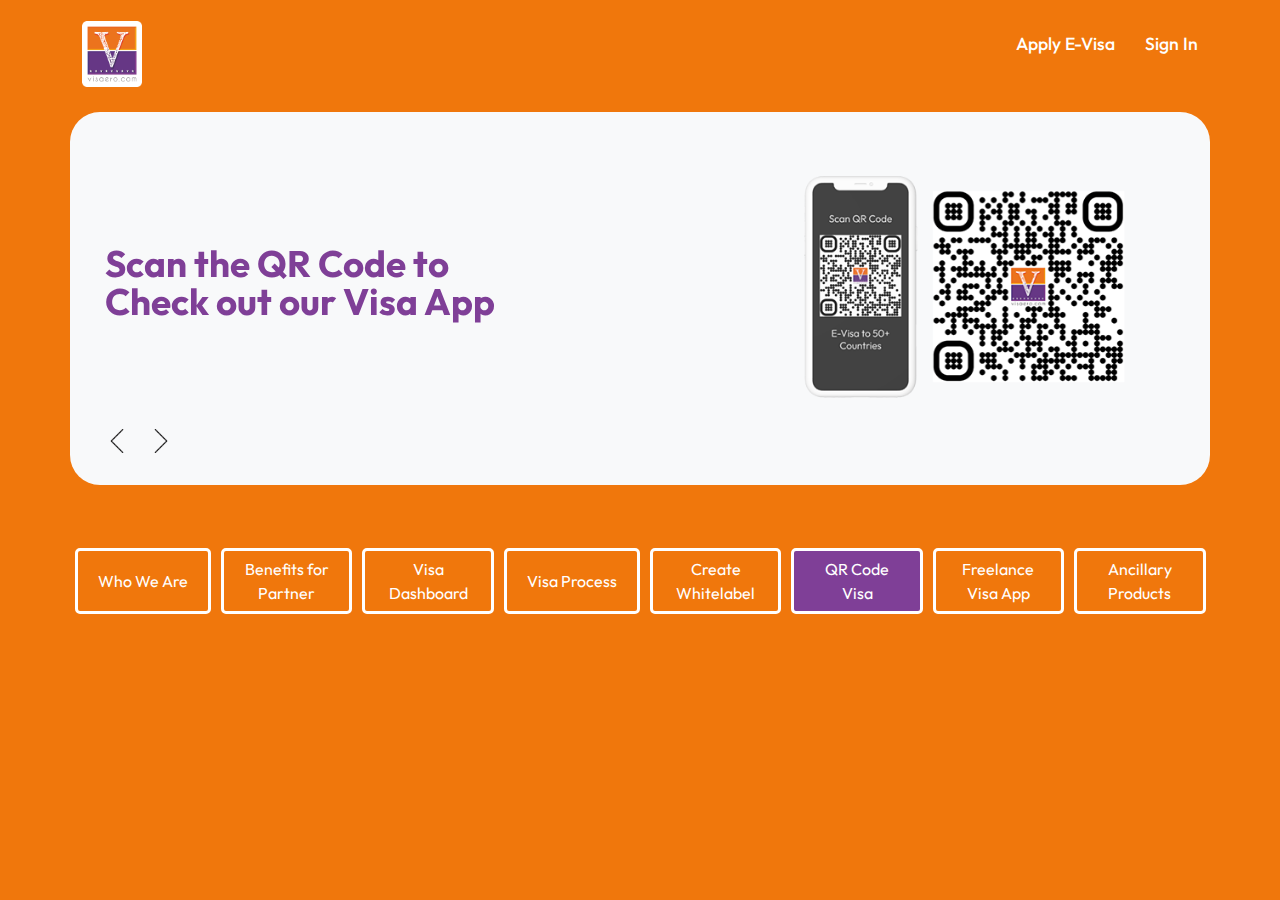
<file: visa.html>
<!DOCTYPE html>
<html lang="en">
<head>
    <meta charset="UTF-8">
    <meta http-equiv="X-UA-Compatible" content="IE=edge">
    <meta name="viewport" content="width=device-width, initial-scale=1.0">
    <link rel="icon" type="image/x-icon" href="../images/Visasero_favicon.ico">
    <link rel="stylesheet" href="css/bootstrap.min.css">
    <link rel="stylesheet" href="css/main.css">
    <link rel="stylesheet" href="css/Responsive.css">
    <link rel="stylesheet" href="css/style.css">
    <link rel="stylesheet" href="css/styles.css">
    <link rel="preconnect" href="https://fonts.googleapis.com">
    <link rel="preconnect" href="https://fonts.gstatic.com" crossorigin>
    <link href="https://fonts.googleapis.com/css2?family=Outfit:wght@100;200;300;400;500;600;700;800;900&display=swap" rel="stylesheet">
   <title>Visaero | e-Visa to 50+ countries</title>
</head>
<body>
     <!-- ======= Header ======= -->
  <header id="header" class="d-flex align-items-center mt-2">
    <div class="container d-flex align-items-center">

      <div class="logo me-auto">
        <a href="index.html"><img src="./images/logo.png"></a>
        <!-- Uncomment below if you prefer to use an image logo -->
        <!-- <a href="index.html"><img src="assets/img/logo.png" alt="" class="img-fluid"></a>-->
      </div>

      <nav id="navbar" class="navbar order-last order-lg-0">
        <ul>
          <li><a class="nav-link scrollto active" href="https://cp-vi-stage.visaero.com/register/organization" target=_blank>Apply E-Visa</a></li>
          <li><a class="nav-link" href="https://cp.visaero.com/">Sign In</a></li>
                </ul>
         
      </nav><!-- .navbar -->

      
    </div>
  </header><!-- End Header -->
  <div class="container who-we-are bg-light d-flex justify-content-evenly "
  style=" border-radius: 30px; padding: 2rem; flex-direction: column;   overflow: scroll; overflow: auto;">
   
    <div class="carousel-Container">
      
      <div id="carouselID" class="carousel slide">
        <!-- style="height:34vh;overflow-y: auto;" -->
        <div class="carousel-inner">  
          <div class="carousel-item active">
            <div class="row vcenter-item">
              <div class="col-lg-7 col-md-7 col-sm-10 lr-margin">
                <h1>Scan the QR Code to<br> Check out our Visa App</h1>
              </div>
              <div class="col-lg-5 col-md-5 col-sm-10 lr-margin">
                <img src="./images/qr_code.png" class="img-width" style="height:255px"/>
              </div>
            </div>
          </div>

          <div class="carousel-item">
            <div class="row vcenter-item">
              <div class="col-lg-7 col-md-7 col-sm-10 lr-margin">
                <h1>Mobile Visa App<br>
                  No App Download</h1>
               
                <!-- <p><a class="btn btn-lg btn-primary" href="#">Sign up today</a></p> -->
              </div>
              <div class="col-lg-5 col-md-5 col-sm-10 lr-margin">
                <img src="./images/qr_code2.png" class="img-width" style="height:255px"/>
              </div>
            </div>
          </div>
         
     
          <div class="carousel-item">
            <div class="row vcenter-item">
              <div class="col-lg-7 col-md-7 col-sm-10 lr-margin">
                <h1>White labelled<br> Branded App for<br> your Travel Entity</h1>
                
                
              </div>
              <div class="col-lg-5 col-md-5 col-sm-10 lr-margin">
                <img src="./images/qr_code3.png" class="img-width" style="height:255px"/>
              </div>
            </div>
          </div>
        </div>

        </div>
      
      </div>
      <!--Carousel Arrows-->
      <div class="row">
        <!-- <button class="carousel-control-prev arrow-position lr-margin" type="button" data-bs-target="#carouselID" data-bs-slide="prev"> -->
          <!--<span class="carousel-control-prev-icon" aria-hidden="true"></span>
          <span class="visually-hidden">Previous</span>-->
          <img src="images/left-arrow.png" class="arrow" data-bs-target="#carouselID" data-bs-slide="prev"/>
        <!-- </button> -->
        <!-- <button class="carousel-control-next arrow-position lr-margin" type="button" data-bs-target="#carouselID" data-bs-slide="next"> -->
          <!--<span class="carousel-control-next-icon" aria-hidden="true"></span>
          <span class="visually-hidden">Next</span>-->
          <img src="images/right-arrow.png" class="arrow1" data-bs-target="#carouselID" data-bs-slide="next"/>
        <!-- </button> -->
      </div>
  
    </div>
  </div>

  <div class="container">
    <div class="scroll menu1 ">
        <footer class="footer">
          <button onclick="location.href='who_we_Are.html'" type="button" class="button button1">Who We Are</a></button>
          <button onclick="location.href='benefits_for_partner.html'" type="button" class="button button1">Benefits for<br> Partner</a></button>
          <button onclick="location.href='visa_dashboard.html'" type="button" class= "button button1">Visa<br> Dashboard</a></button>
          <button onclick="location.href='apply_now.html'" type="button"  class="button button1">Visa Process</a></button>
          <button onclick="location.href='whitelabel.html'" type="button" class="button button1">Create <br> Whitelabel</a></button>
          <button onclick="location.href='visa.html'" type="button" class="button button1 act">QR Code <br>Visa</a></button>
          <button onclick="location.href='freelance.html'" type="button" class="button button1">Freelance <br>Visa App</a></button>
          <button onclick="location.href='ancillary.html'" type="button" class="button button1">Ancillary <br> Products</a> </button>
        </footer>
      </div>
  </div>

 
<script src="https://cdn.jsdelivr.net/npm/bootstrap@5.3.0-alpha3/dist/js/bootstrap.bundle.min.js"
integrity="sha384-ENjdO4Dr2bkBIFxQpeoTz1HIcje39Wm4jDKdf19U8gI4ddQ3GYNS7NTKfAdVQSZe"
crossorigin="anonymous"></script>
</body>
</html>
</file>
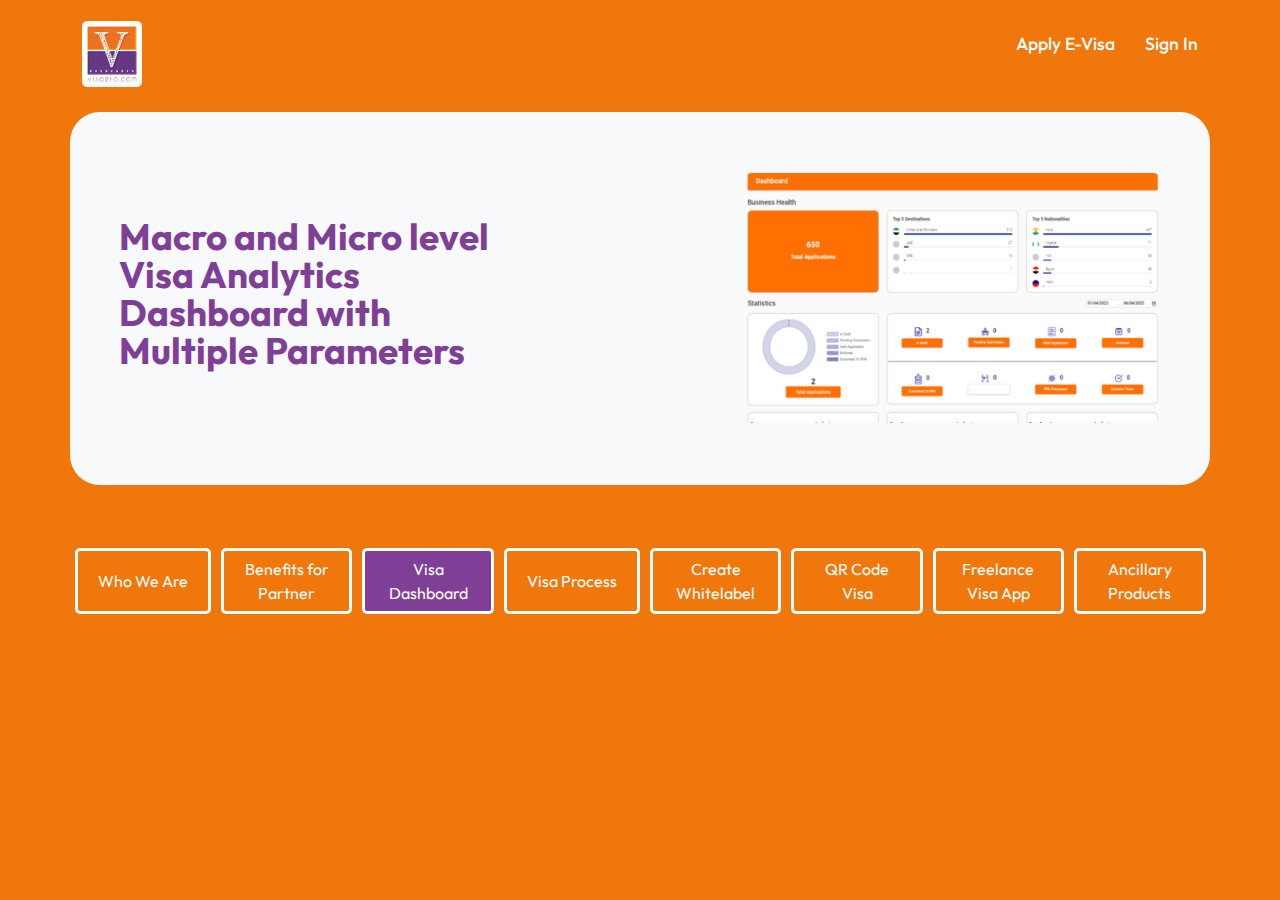
<file: visa_dashboard.html>
<!DOCTYPE html>
<html lang="en">
<head>
    <meta charset="UTF-8">
    <meta http-equiv="X-UA-Compatible" content="IE=edge">
    <meta name="viewport" content="width=device-width, initial-scale=1.0">
    <link rel="icon" type="image/x-icon" href="../images/Visasero_favicon.ico">
    <link rel="stylesheet" href="css/bootstrap.min.css">
    <link rel="stylesheet" href="css/main.css">
    <link rel="stylesheet" href="css/Responsive.css">
    <link rel="stylesheet" href="css/style.css">
    <link rel="stylesheet" href="css/styles.css">
    <link rel="preconnect" href="https://fonts.googleapis.com">
    <link rel="preconnect" href="https://fonts.gstatic.com" crossorigin>
    <link href="https://fonts.googleapis.com/css2?family=Outfit:wght@100;200;300;400;500;600;700;800;900&display=swap" rel="stylesheet">
   <title>Visaero | e-Visa to 50+ countries</title>
</head>
<body>
     <!-- ======= Header ======= -->
  <header id="header" class="d-flex align-items-center mt-2">
    <div class="container d-flex align-items-center">

      <div class="logo me-auto">
        <a href="index.html"><img src="./images/logo.png"></a>
        <!-- Uncomment below if you prefer to use an image logo -->
        <!-- <a href="index.html"><img src="assets/img/logo.png" alt="" class="img-fluid"></a>-->
      </div>

      <nav id="navbar" class="navbar order-last order-lg-0">
        <ul>
          <li><a class="nav-link scrollto active" href="https://cp-vi-stage.visaero.com/register/organization" target=_blank>Apply E-Visa</a></li>
          <li><a class="nav-link" href="https://cp.visaero.com/">Sign In</a></li>
                </ul>
         
      </nav><!-- .navbar -->

      
    </div>
  </header><!-- End Header -->
  <div class="container who-we-are bg-light d-flex justify-content-evenly "
  style=" border-radius: 30px; padding: 2.9rem; flex-direction: column;  overflow: auto;">
   
   
            <div class="row vcenter-item">
              <div class="col-lg-7 col-md-7 col-sm-10 lr-margin">
                <h1 style="font-style: normal;">Macro and Micro level<br>
                  Visa Analytics<br>
                  Dashboard with<br>
                  Multiple Parameters</h1>
              </div>
              <div class="col-lg-5 col-md-5 col-sm-10 lr-margin">
                <img src="./images/dashboard.png" class="img-width" style="height:250px"/>
              </div>
            </div>
          </div>

        </div>
      
      </div>
      <!--Carousel Arrows-->
     
  
    </div>
  </div>

  <div class="container">
    <div class="scroll menu1 ">
        <footer class="footer">
          <button onclick="location.href='who_we_Are.html'" type="button" class="button button1">Who We Are</a></button>
          <button onclick="location.href='benefits_for_partner.html'" type="button" class="button button1">Benefits for<br> Partner</a></button>
          <button onclick="location.href='visa_dashboard.html'" type="button" class= "button button1 act">Visa<br> Dashboard</a></button>
          <button onclick="location.href='apply_now.html'" type="button"  class="button button1">Visa Process</a></button>
          <button onclick="location.href='whitelabel.html'" type="button" class="button button1">Create <br> Whitelabel</a></button>
          <button onclick="location.href='visa.html'" type="button" class="button button1">QR Code <br>Visa</a></button>
          <button onclick="location.href='freelance.html'" type="button" class="button button1">Freelance <br>Visa App</a></button>
          <button onclick="location.href='ancillary.html'" type="button" class="button button1">Ancillary <br> Products</a> </button>
        </footer>
      </div>
  </div>

 
<script src="https://cdn.jsdelivr.net/npm/bootstrap@5.3.0-alpha3/dist/js/bootstrap.bundle.min.js"
integrity="sha384-ENjdO4Dr2bkBIFxQpeoTz1HIcje39Wm4jDKdf19U8gI4ddQ3GYNS7NTKfAdVQSZe"
crossorigin="anonymous"></script>
</body>
</html>
</file>
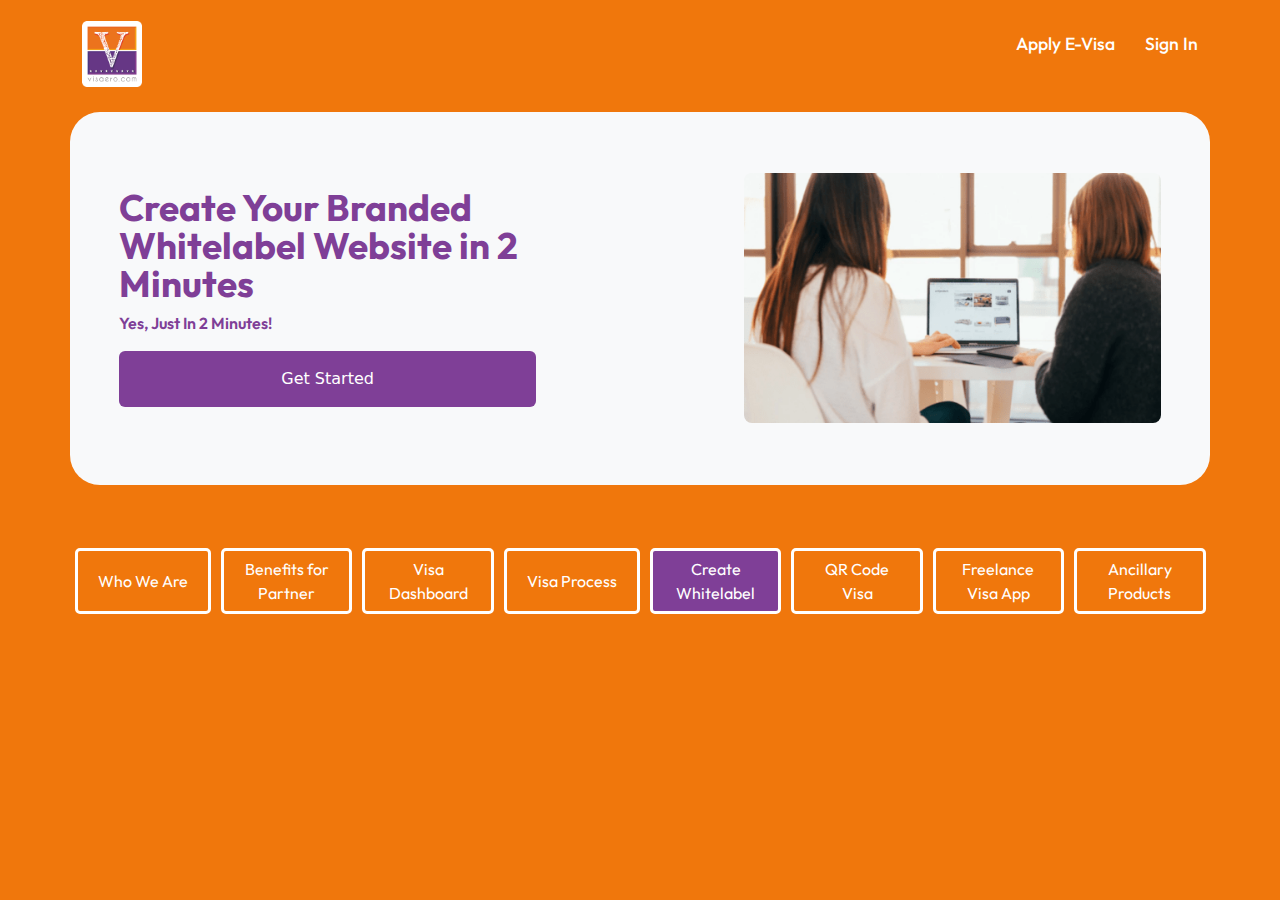
<file: whitelabel.html>
<!DOCTYPE html>
<html lang="en">
<head>
    <meta charset="UTF-8">
    <meta http-equiv="X-UA-Compatible" content="IE=edge">
    <meta name="viewport" content="width=device-width, initial-scale=1.0">
    <link rel="icon" type="image/x-icon" href="../images/Visasero_favicon.ico">
    <link rel="stylesheet" href="css/bootstrap.min.css">
    <link rel="stylesheet" href="css/main.css">
    <link rel="stylesheet" href="css/Responsive.css">
    <link rel="stylesheet" href="css/style.css">
    <link rel="stylesheet" href="css/styles.css">
    <link rel="preconnect" href="https://fonts.googleapis.com">
    <link rel="preconnect" href="https://fonts.gstatic.com" crossorigin>
    <link href="https://fonts.googleapis.com/css2?family=Outfit:wght@100;200;300;400;500;600;700;800;900&display=swap" rel="stylesheet">
   <title>Visaero | e-Visa to 50+ countries</title>
</head>
<body>
     <!-- ======= Header ======= -->
  <header id="header" class="d-flex align-items-center mt-2">
    <div class="container d-flex align-items-center">

      <div class="logo me-auto">
        <a href="index.html"><img src="./images/logo.png"></a>
        <!-- Uncomment below if you prefer to use an image logo -->
        <!-- <a href="index.html"><img src="assets/img/logo.png" alt="" class="img-fluid"></a>-->
      </div>

      <nav id="navbar" class="navbar order-last order-lg-0">
        <ul>
          <li><a class="nav-link scrollto active" href="https://cp-vi-stage.visaero.com/register/organization" target=_blank>Apply E-Visa</a></li>
          <li><a class="nav-link" href="https://cp.visaero.com/">Sign In</a></li>
                </ul>
         
      </nav><!-- .navbar -->

      
    </div>
  </header><!-- End Header -->
  <div class="container who-we-are bg-light d-flex justify-content-evenly "
  style=" border-radius: 30px; padding: 2.9rem;  flex-direction: column;  overflow: scroll; overflow: auto;">
   
   
            <div class="row vcenter-item">
              <div class="col-lg-7 col-md-7 col-sm-10 lr-margin">
                <h1>Create Your Branded <br> Whitelabel Website in 2<br> Minutes</h1>
                <p style="color:#7F3F97">Yes, Just In 2 Minutes!</p>
                     <button onclick="location.href='whitelabel_color.html'" class=" button2 border border-0 rounded" > Get Started</a>
                </button>
              </div>
              <div class="col-lg-5 col-md-5 col-sm-10 lr-margin">
                <img src="./images/whitelabel.png" class="img-width" style="height:250px"/>
              </div>
          </div>
          </div>

      </div>  
      
      </div>
      <!--Carousel Arrows-->
     
  
    </div>
  </div>

  <div class="container">
    <div class="scroll menu1 ">
        <footer class="footer">
          <button onclick="location.href='who_we_Are.html'" type="button" class="button button1">Who We Are</a></button>
          <button onclick="location.href='benefits_for_partner.html'" type="button" class="button button1">Benefits for<br> Partner</a></button>
          <button onclick="location.href='visa_dashboard.html'" type="button" class= "button button1">Visa<br> Dashboard</a></button>
          <button onclick="location.href='apply_now.html'" type="button"  class="button button1">Visa Process</a></button>
          <button onclick="location.href='whitelabel.html'" type="button" class="button button1 act">Create <br> Whitelabel</a></button>
          <button onclick="location.href='visa.html'" type="button" class="button button1">QR Code <br>Visa</a></button>
          <button onclick="location.href='freelance.html'" type="button" class="button button1">Freelance <br>Visa App</a></button>
          <button onclick="location.href='ancillary.html'" type="button" class="button button1">Ancillary <br> Products</a> </button>
        </footer>
      </div>
  </div>

 
<script src="https://cdn.jsdelivr.net/npm/bootstrap@5.3.0-alpha3/dist/js/bootstrap.bundle.min.js"
integrity="sha384-ENjdO4Dr2bkBIFxQpeoTz1HIcje39Wm4jDKdf19U8gI4ddQ3GYNS7NTKfAdVQSZe"
crossorigin="anonymous"></script>
</body>
</html>
</file>
<file: css/main.css>
@import url('https://fonts.googleapis.com/css2?family=Outfit:wght@100;700&display=swap');

*{
    padding: 0;
    margin: 0;
 
}
html{
    min-height: 100% !important;
    height: 100%;
    scroll-behavior: smooth;
    font-family: 'outfit', sans-serif !important;
    overflow-y: auto;
}
body{
    background: #f0770c;
    height: auto;
    font-family: 'outfit' sans-serif;
}
p{
  font-family: 'outfit', sans-serif;
  font-weight: 600;
}
#header {
    height: 72px;
    /* transition: all 0.5s; */
    z-index: 997;
    /* transition: all 0.5s; */
    /* background: #fff; */
}
.nav-link{
    display: inline-block;
    color: white !important;
}
.nav-link a{
  color: white !important;
}
.heading{
  /* position: absolute; */
  font-family: 'outfit', sans-serif;
  font-size: 3rem;
  color: #fff;
  font-weight: 700;
  margin-top: -2rem;
  /* margin-left: -2rem; */
}
.heading1{
  font-family: 'outfit',sans-serif;
  font-size: 2rem;
  color: #fff;
  font-weight: 700;
  line-height: 1.2;
  /* margin-left: -2rem; */
  margin-top: 3rem;
}

.button {
    box-sizing: border-box;
    /* Auto layout */
    display: flex;
    flex-direction: row;
    justify-content: center;
    align-items: center;
    padding: 4px;
    /* gap: px; */
    margin: 5px;
    width: 160.75px;
    height: 50px;
    }
    .button1 {
      background-color: #f0770c;
      color: white;
      border: 3px solid #fff;
      border-radius: 5px;
      font-family: 'Outfit';
      font-weight: 400;
      padding: 30px 20px  30px 20px;
      }
    .act{
      background-color: #7f3f97;
      color: white;
    }
  
    .button1:hover {
      background-color: #7f3f97;
      color: white;
      text-decoration: none;
    }
    div.scroll {
      /* margin: 4px, 4px; */
      position:-webkit-fixed;
      bottom: 2%;
      padding: 10px;
      background-color: #f0770c;
      width: 104%;
      height: auto;
      overflow-x: AUTO;
      overflow-y: hidden;
      white-space: nowrap;
      margin-left: -22px;
      margin-top: 3rem;
    }  
    .footer {
      width: 100%;
      display: flex;
      justify-content: space-between;
      align-items: center;
      /* margin-left: -1rem; */
      background: #f0770c;
    }
    .text{
        width:100%;
        /* display: flex; */
        font-family: 'outfit', sans-serif;
        font-size: 1.4rem;
        color: #7f3f97;
        font-weight: 600;
        text-align: center;
        align-content: center;
        margin: .5rem;
        border-bottom: 1px solid #828282;
        max-width: 750px;
        height: 5rem;
         }
      .text1{
        /* display: flex; */
        font-family: 'outfit', sans-serif;
        font-size: 1.1rem;
        color: #7f3f97;
        font-weight: 500;
        text-align: center;
        margin: .5rem;
        border-bottom: 1px solid #828282;
        max-width: 750px;
        width: 100%;
        height: 3rem;  
      }  
      .text2{
        /* display: flex; */
        font-family: 'outfit', sans-serif;
        font-size: 1rem;
        color: #7f3f97;
        font-weight: 300;
        text-align: center;
        border-bottom: 1px solid #828282;
        margin-top: .3rem;
        max-width: 750px;
        width: 100%;
        height: 3rem;
      }
      .label{
        color: #7f3f97;
        font-size: 2rem;
        font-family: 'Outfit' sans-serif !important;
        padding-top: 6rem;
    }
    .visa{
        color: #7f3f97;
        font-family: 'Outfit' sans-serif !important;
    }
    h2{
      color: #7f3f97;
      font-family: 'Outfit' sans-serif !important;
    }
    h3,h4{
      color: #7f3f97;
      font-family: 'Outfit' sans-serif !important;
      font-size: 1.3rem;
  }
  h5,h6{
      color: #7f3f97;
      font-family: 'Outfit' sans-serif !important;
      text-align: justify;
      font-size: 1rem;
  }
  
    .prev1{
      border: none;
      background: transparent;
      /* width: 15px; */
      /* height: 15px; */
    }
    /* img{
     width: 500 !important; height: 300 !important;
    } */
    .next1{
      border: none;
      background: transparent;
      /* width: 15px; */
      /* height: 15px; */
      /* margin-left: 1rem; */
    }
    .button4 {
      text-align: center;
       background: #7F3F97;
        height: 2.5rem;
        color: white;
        font-size: 1rem;
        width: 20rem;
        border: none;
        border-radius: 10px;
      }
      .button5 {
        text-align: center;
         background: #7F3F97;
          height: 2.5rem;
          color: white;
          font-size: 1rem;
          width: 100%;
          margin-left: 0rem !important;
          margin: 1rem;
          border: none;
          border-radius: 10px;
        }
        .button6 {
          text-align: center;
           background: #7F3F97;
            height: 2.5rem;
            color: white;
            font-size: 1rem;
            width: 80%;
            /* margin: 1rem; */
          }
      .button2 {
        display: flex;
      border:none !important;
        justify-content: center;
        align-items: center;
        background: #7F3F97;
      
        width: 70%;
        padding: 1rem 0 1rem 0;
        color: white;
        border: none;
        border-radius: 10px;
      }
      .button3 {
        display: flex;
      border:none !important;
        justify-content: center;
        align-items: center;
        background: #7F3F97;
      
        width: 80%;
        padding: 1rem 0 1rem 0;
        color: white;
        border: none;
        border-radius: 10px;
      }
      .drop-zone {
        max-width: 80%; /*max to make it responsive*/
        padding: 2rem 2rem 2rem 2rem;
        text-align: center;
        font-weight: 500;
        font-size: 20px;
        cursor: pointer;
        color: lightgrey;
        border: 2px dashed #333;
        border-radius: 10px;
      }
      .drop-zone--over {
        border-style: dashed;
      }
      .drop-zone__prompt {
        margin-left: 39px;
        margin-top: 30px;
      }
      .drop-zone__input {
        display: none;
      }
      .drop-zone_image span {
        overflow: hidden;
      }
      .drop-zone__thumb {
        width: 90px;
        height: 90px;
        border-radius: 10px;
        overflow: hidden;
        background-color: #ccc;
        background-size: cover;
        position: relative;
      }
      .drop-zone__thumb::after {
        content: attr(data-label); /*  displays text of data-lable*/
        position: absolute;
        bottom: 0;
        left: 0;
        width: 100%;
        padding: 5px 0;
        color: white;
        background: rgba(0, 0, 0, 0.75);
        text-align: center;
        font-size: 14px;
      }
      .form {
        margin-top: 152px;
        margin-left: 58px;
      }
      .sucess{
        border: 1px solid black;
        margin-top: -1rem;
        width: 10rem;
        font-size: 13px;
        
        /* padding-left: 45px; */
        /* padding-top: 10px; */
      }
      .tick{
        width: 1.6rem;
        /* margin-bottom: -5rem; */
        /* margin-left: .5rem; */
      }
      .signup {
        width: 80%;
        height: 60px;
        display: flex;
        justify-content: space-around;
        /* Heading/semi-bold sm */
        margin: auto;
        font-family: "Outfit";
        font-style: normal;
        font-weight: 600;
        font-size: 38px;
        line-height: 60px;
        text-transform: capitalize;
      
        /* Theme/Visaero purple */
      
        background: linear-gradient(270deg, #7F3F97 -26.59%, #7f3f97 120.45%);
        -webkit-background-clip: text;
        -webkit-text-fill-color: transparent;
        background-clip: text;
        /* text-fill-color: transparent; */
      
        /* Inside auto layout */
      
        flex: none;
        order: 0;
        flex-grow: 0;
      }
      .signup1 {
        width: 80%;
        height: 60px;
        display: flex;
        justify-content: space-around;
        /* Heading/semi-bold sm */
        margin: auto;
        font-family: "Outfit";
        font-style: normal;
        font-weight: 600;
        font-size: 38px;
        line-height: 60px;
        text-transform: capitalize;
      
        /* Theme/Visaero purple */
      
        background: linear-gradient(270deg, #7F3F97 -26.59%, #7f3f97 120.45%);
        -webkit-background-clip: text;
        -webkit-text-fill-color: transparent;
        background-clip: text;
        /* text-fill-color: transparent; */
      
        /* Inside auto layout */
      
        flex: none;
        order: 0;
        flex-grow: 0;
      }
      .button29 {
        text-align: center;
         background: #7F3F97;
         width: 100%;
         height: 2.5rem;
       
         color: white;
       }
       .button9 {
        text-align: center;
         background: #7F3F97;
         
         height: 2.5rem;
       
         color: white;
       }
       .progress1{
        width: 130px;
        height: 56px;
        margin-top: -10px;
       }
          .contain{
          border-radius: 30px; width: 50%;  padding: 2rem; height:auto;flex-direction: column; margin: auto; 
          }
          ::-webkit-scrollbar {
            display: none;
        }
        .header {top:0}
.footer {bottom:0}
.who-we-are{
  height: auto !important;
  margin-top: 2rem !important;
}
/* .whoweare{
  margin-top: 2rem !important;
  height: 60vh;
} */
</file>
<file: css/Responsive.css>
@import url('https://fonts.googleapis.com/css2?family=Outfit:wght@100;700&display=swap');

@media only screen and (min-width: 992px) and (max-width: 1199px){
    .hero-img{
        float: unset;
    }
    
    h1{
        text-align: start !important;
        font-size: 2.5rem !important;
    }
    h2{
    font-size: 1rem !important;
    }
    h3{
        text-align: justify !important;
        font-size: .9rem !important;
        line-height: 1.2 !important;
    }
    h6{
        text-align: start !important;
        font-size: .7rem !important;
    }
    h5{
        text-align: start !important;
        font-size: .9rem !important;
    }
    }

@media only screen and (min-width: 768px) and (max-width: 991px){
    body{
        height: 130vh !important;
    }
    .heading{
        margin-top: 1rem !important;
    }       
    .hero-img{
    float: unset;
}

h1{
    text-align: start !important;
    font-size: 2rem !important;
    line-height: 1 !important;
}
h2{
font-size: 1.7rem !important;
line-height: 0.8 !important;
}
h3{
    text-align: justify !important;
    font-size: 1.3rem !important;
    line-height: 1.3  !important;
}
h6{
    text-align: start !important;
    font-size: 1rem !important;
   
}
h5{
    text-align: start !important;
    font-size: 1.2rem !important;
}
p.paragraph{
    font-size: .7rem !important;
    line-height: 1 !important;
}
.who-we-are{
    height: auto !important;
}
.text{
    height: 5rem !important;
    font-size: 1.3rem !important;
}
}
@media only screen and (min-width: 633px) and (max-width: 767px){
    .heading{
        margin-top: 4rem !important;
    }       
    .text{
        font-size: 1rem !important;
    }
    .text1{
        font-size: .9rem !important;
    }
    .container{
        max-width: 90vw !important;
    }
    .label{
        padding-top: 0rem !important;
        text-align: left;
        font-size: 1.2rem !important;
    }
    .vcenter-item{
        width:126% !important
    }
    h1{
        text-align: start !important;
        font-size: 2.1rem !important;
        line-height: 1 !important;
    }
 h2{
    font-size: 1.2rem !important;
 }
    h3{
        text-align: justify !important;
        font-size: 1rem !important;
        line-height: 1 !important;
    }
    h6{
        text-align: start !important;
        font-size: .6rem !important;
    }
    h5{
        text-align: start !important;
        font-size: .9rem !important;
    }
    p.paragraph{
        font-size: .9rem !important;
    }
    .navbar a{
        font-size: .7rem !important;
    }
    .box{
        width: 90% !important;
    } 
    .contain{
        width: 90vw;

    }  
    .who-we-are{
        height: auto !important;
    }
    }
@media only screen and (min-width: 512px) and (max-width: 632px){
    .heading{
        margin-top: 2rem !important;
    }       
    .text{
            font-size: 0.9rem !important;
            height: 4rem !important;
        }
        .text1{
            font-size: .7rem !important;
        }
        .text2{
            font-size: .6rem !important;
        }
        .container{
            max-width: 90vw !important;
        }
        .label{
            padding-top: 0rem !important;
            text-align: left;
            font-size: 1.2rem !important;
        }
       
        h1{
            text-align: start !important;
            font-size: 2rem !important;
        }
     h2{
        font-size: 1rem !important;
     }
        h3{
            text-align: justify !important;
            font-size: .9rem !important;
        }
        h6{
            text-align: start !important;
            font-size: .6rem !important;
        }
        h5{
            text-align: start !important;
            font-size: .9rem !important;
        }
        p.paragraph{
            font-size: .9rem !important;
        }
        .contain{
            max-width: 100% !important; 
        }
        .navbar a{
            font-size: .7rem !important;
        }
        .box{
            width: 90% !important;
        }  
        .contain{
            width: 90vw;
            overflow: auto;
        }  
        .carousel-inner{
            height: auto  !important;
            overflow-x: hidden;
            overflow-y: auto;
        }
        .arrow{
            margin-top: 20px;
        }
        .arrow1{
            margin-top: 20px;
        }
        .button4{
            width: 100% !important;
        }
        .who-we-are{
            height: auto !important;
        }
        }
@media only screen and (min-width: 357px) and (max-width: 511px){
   
    .heading{
        margin-top: 7rem !important;
    }       
    .heading1{
        font-size: 1.5rem !important;
    }
    .text{
                font-size: .9rem !important;
                height: 5.5rem !important;
            }
            .text1{
                font-size: .7rem !important;
                height: 2.5rem !important;
            }
            .text2{
                font-size: .7rem !important;
            }
            .container{
                max-width: 90vw !important;
                
            }
            .label{
                padding-top: 0rem !important;
                text-align: left;
                font-size: 1.2rem !important;
            }

            h1{
                text-align: start !important;
                font-size: 1.3rem !important;
                line-height: 1.5 !important;
            }
         h2{
            font-size: 1.1rem !important;
         }
            h3{
                text-align: justify !important;
                font-size: 1rem !important;
            }
            h6{
                text-align: start !important;
                font-size: .6rem !important;
            }
            h5{
                text-align: start !important;
                font-size: .9rem !important;
            }
            .contain{
                max-width: 100% !important; 
                
            }
    
            .navbar a{
                font-size: .7rem !important;
            } 
            .box{
                width: 90% !important;
            } 
            .contain{
                width: 90vw;
                overflow: auto;
            }
            .carousel-inner{
                height: auto  !important;
                overflow-x: hidden;
                overflow-y: auto;
            }
            .arrow{
                margin-top: 20px;
            }
            .arrow1{
                margin-top: 20px;
            }  
            .button4{
                width: 100% !important;
            }
            .who-we-are{
                height: auto !important;
            }
  
            ::-webkit-scrollbar {
                display: none;
            }
            .heading1{
                font-size: 1.2rem !important;
            }
            }
@media only screen and (min-width: 0px) and (max-width: 356px){
                .text{
                    font-size: 0.8rem !important;
                    height: 6rem !important;
                }
                .text1{
                    font-size: .7rem !important;
                    height: 3.5rem !important;
                }
                .text2{
                    font-size: .7rem !important;
                }
                .container{
                    max-width: 90vw !important;
                    display: block;
                }
                .label{
                    padding-top: 0rem !important;
                    text-align: left;
                    font-size: 0.8rem !important;
                }
             h1{
                font-size: 1.3rem !important;
                text-align: start !important;
                line-height: 25px !important;
             } 
             h2{
                font-size: .9rem !important;
                text-align: start !important;
             }
                h3{
                    text-align: start !important;
                    font-size: .9rem !important;
                    line-height: 20px !important;
                    }
                h5{
                    text-align: left !important;
                    font-size: .8rem !important;
                }
                h6{
                    text-align: start !important;
                    font-size: .6rem !important;    
                }
                .contain{
                    max-width: 100% !important; 
                }
                p.paragraph{
                    font-size: .8rem !important;
                    line-height: 15px !important;
                }
             
                .navbar a{
                    font-size: .7rem !important;
                    /* position: fixed !important; */
                  
                }
                .button4{
                    width: 100% !important;
                } 
          
                /* .slider1{
                    margin-top: 7rem !important;
                }
                .slider2{
                    margin-top: 3.5rem !important;
                }
               .slider3{
                    margin-top: 3.5rem !important;
                }
                .slider4{
                    margin-top: 7rem !important;
                }
                .slider5{
                    margin-top: 4rem !important;
                }
                .slider6{
                    margin-top: 5rem !important;
                } */
                .box{
                    width: 90% !important;
                } 
            .contain{
                width: 90vw;
                overflow: auto;
            }  
            .carousel-inner{
                height: auto  !important;
                overflow-x: hidden;
                overflow-y: auto;
            }
            .arrow{ 
                margin-top: 20px;
            }
            .arrow1{
                margin-top: 20px;
            }

            /* div.scroll{
                position: fixed !important;
                bottom: 5rem !important;
            } */
            .who-we-are{
                height: auto !important;
            }
            .heading1{
                font-size: 1rem !important;
            }
        }
</file>
<file: css/styles.css>
.orange-bg{
    background: linear-gradient(179.97deg, #F0770C 0.03%, #F0520B 99.97%);
    height: 97vh;
    overflow-x:hidden;
}

.margin0{
    margin: 0px;
}
.lr-margin{
    padding: 15px;
}

.width80{
    width: 80%;
}

.right-align{
    text-align: right;
}

.left-align{
    text-align: left;
}

.arrow{
    height: 24px;
    width: auto;
    padding: 0px;
    cursor: pointer;
    margin-left: 15px;
    /* position: relative;
    top: 18rem; */
}
.arrow1{
    height: 24px;
    width: auto;
    padding: 0px;
    margin-left: 20px;
    cursor: pointer;
    /* position: relative;
    top: 18rem; */
}
.margin20{
    margin: 20px 60px 20px 60px;
}

.arrow-position{
    position: relative;
    align-items: end;
    width: 10px;
    display: flex;
    margin-right: 80px;
    padding: 0px 0px 0px 25px;
}

h1{
    font-family: 'Outfit';
    font-style: normal;
    font-weight: 700;
    font-size: 2.3rem;
    line-height: 38px;
    color: #7F3F97;
}
h2{
    font-family: 'Outfit';
    font-style: normal;
    font-weight: 700;
    font-size: 24px;
    line-height: 28px;
    color: #7F3F97;
}

h3{
    font-family: 'Outfit';
    font-style: normal;
    font-weight: 500;
    font-size: 28px;
    line-height: 28px;
    color: #7F3F97;
}

.paragraph{
    color: #7F3F97;
    font-family: 'Outfit';
    font-style: normal;
    font-weight: 400;
    font-size: 16px;
    line-height: 24px;
}

.vcenter-item{
    align-items: center;
}

.img-width{
    max-width: 100%;
    height: auto;
    /*padding: 10px;*/
    border-radius: 8px;
    float: right;
    /* padding-left: 50px; */
}

.carousel-Container{
    border-radius: 20px;
}



/*footer*/
/* .menu-button{
    white-space:nowrap;
    overflow: auto;
    width: calc(100% - 120px);
    margin: auto;
  
}

.menu-button > button{
    display: inline-block;
    padding: 10px 25px;
    margin: 4px 2px;
    background-color: transparent;
    border: 3px solid #fff;
    border-radius: 20px;
    text-align: center;
    text-decoration: none;
    font-size: 20px;
    color: #fff;
    cursor: pointer;
}
.menu-button::-webkit-scrollbar{
    display: none;
} */
/* .button {
    box-sizing: border-box;
    display: flex;
    flex-direction: row;
    justify-content: center;
    align-items: center;
    padding: 4px;
    margin: 10px;
    width: 160.75px;
    height: 50px;
    }
    .button1 {
      background-color: transparent;
      color: white;
      border: 3px solid #fff;
      border-radius: 10px;
      font-family: 'Outfit';
      font-size: 18px;
      font-weight: 400;
      padding: 30px 30px 30px 30px;
      cursor: pointer;
      }
    .act{
      background-color: #7f3f97;
      color: white;
    }
  
    .button1:hover {
      background-color: #7f3f97;
      color: white;
      text-decoration: none;
    }
    div.scroll {
      bottom: 2%;
      padding: 10px;
      width: 95%;
      height: auto;
      overflow:auto;
      white-space: nowrap;
      display: flex;
      justify-content: center;
         }  
    .footer {
        position:-webkit-sticky;
      width: 93%;
      display: flex;
      }
      div.scroll::-webkit-scrollbar{
        display: none;
    }  */
</file>
<file: css/style.css>
/**
* Template Name: Scaffold
* Template URL: https://bootstrapmade.com/scaffold-bootstrap-metro-style-template/
* Author: BootstrapMade.com
* License: https://bootstrapmade.com/license/
*/

/*--------------------------------------------------------------
# General
--------------------------------------------------------------*/
@import url('https://fonts.googleapis.com/css2?family=Outfit:wght@100;700&display=swap');
html{
  scroll-behavior: smooth;
  font-family: 'outfit' sans-serif !important;
}
body {
  font-family: 'outfit' sans-serif;
  color: #444444;
}

a {
  color: #009cea;
  text-decoration: none;
}

a:hover {
  color: #1eb4ff;
  text-decoration: none;
}

h1,
h2,
h3,
h4,
h5,
h6 {
  font-family: 'outfit' sans-serif;
}

/*--------------------------------------------------------------
# Back to top button
--------------------------------------------------------------*/
.back-to-top {
  position: fixed;
  visibility: hidden;
  opacity: 0;
  right: 15px;
  bottom: 15px;
  z-index: 996;
  background: #009cea;
  width: 40px;
  height: 40px;
  border-radius: 4px;
  transition: all 0.4s;
}

.back-to-top i {
  font-size: 28px;
  color: #fff;
  line-height: 0;
}

.back-to-top:hover {
  background: #14b1ff;
  color: #fff;
}

.back-to-top.active {
  visibility: visible;
  opacity: 1;
}

/*--------------------------------------------------------------
# Disable AOS delay on mobile
--------------------------------------------------------------*/
@media screen and (max-width: 768px) {
  [data-aos-delay] {
    transition-delay: 0 !important;
  }
}

/*--------------------------------------------------------------
# Header
--------------------------------------------------------------*/
#header {
  height: 72px;
  /* transition: all 0.5s; */
  z-index: 997;
  /* transition: all 0.5s; */
  /* background: #fff; */
}

#header.header-scrolled {
  box-shadow: 0px 2px 15px rgba(0, 0, 0, 0.1);
}

#header .logo h1 {
  font-size: 28px;
  margin: 0;
  line-height: 0;
  font-weight: 600;
  letter-spacing: 1px;
  font-family: "Open Sans", sans-serif;
}

#header .logo h1 a,
#header .logo h1 a:hover {
  color: #576971;
  text-decoration: none;
}

#header .logo img {
  padding: 0;
  margin-top: 20px;
  height: auto;
  width: 60px;
}

/*--------------------------------------------------------------
# Header Social Links
--------------------------------------------------------------*/
.header-social-links {
  margin: 0 0 0 30px;
}

@media (max-width: 768px) {
  .header-social-links {
    margin: 0 15px 0 0;
  }
}

.header-social-links a {
  color: #7b909a;
  display: inline-block;
  line-height: 0px;
  transition: 0.3s;
  padding-left: 10px;
}

.header-social-links a:hover {
  color: #999;
}

/*--------------------------------------------------------------
# Navigation Menu
--------------------------------------------------------------*/
/**
* Desktop Navigation 
*/
.navbar {
  padding: 0;
}

.navbar ul {
  margin: 0;
  padding: 0;
  display: flex;
  list-style: none;
  align-items: center;
  color: #fff ;
}

.navbar li {
  position: relative;
}

.navbar a,
.navbar a:focus {
  display: flex;
  align-items: center;
  justify-content: space-between;
  padding: 10px 0 10px 30px;
  font-size: 1.1rem;
  font-family: "outfit", sans-serif;
  font-weight: 500;
  color: #FFF;
  white-space: nowrap;
  /* transition: 0.3s; */
}

.navbar a i,
.navbar a:focus i {
  font-size: 12px;
  line-height: 0;
  margin-left: 5px;
}

.navbar a:hover,
.navbar .active,
.navbar .active:focus,
.navbar li:hover>a {
  color: #FFF;
}


@media (max-width: 1366px) {
  .navbar .dropdown .dropdown ul {
    left: -90%;
  }

  .navbar .dropdown .dropdown:hover>ul {
    left: -100%;
  }
}

/**
* Mobile Navigation 
*/
.mobile-nav-toggle {
  color: #364146;
  font-size: 28px;
  cursor: pointer;
  display: none;
  line-height: 0;
  transition: 0.5s;
}

.mobile-nav-toggle.bi-x {
  color: #fff;
}

@media (max-width: 991px) {
  .mobile-nav-toggle {
    display: block;
  }

  /* .navbar ul {
    display: none;
  } */
}

.navbar-mobile {
  position: fixed;
  overflow: hidden;
  top: 0;
  right: 0;
  left: 0;
  bottom: 0;
  background: rgba(32, 38, 41, 0.9);
  transition: 0.3s;
  z-index: 999;
}

.navbar-mobile .mobile-nav-toggle {
  position: absolute;
  top: 15px;
  right: 15px;
}

.navbar-mobile ul {
  display: block;
  position: absolute;
  top: 55px;
  right: 15px;
  bottom: 15px;
  left: 15px;
  padding: 10px 0;
  background-color: #fff;
  overflow-y: auto;
  transition: 0.3s;
}

.navbar-mobile a,
.navbar-mobile a:focus {
  padding: 10px 20px;
  font-size: 15px;
  color: #364146;
}

.navbar-mobile a:hover,
.navbar-mobile .active,
.navbar-mobile li:hover>a {
  color: #009cea;
}

.navbar-mobile .getstarted,
.navbar-mobile .getstarted:focus {
  margin: 15px;
}

.navbar-mobile .dropdown ul {
  position: static;
  display: none;
  margin: 10px 20px;
  padding: 10px 0;
  z-index: 99;
  opacity: 1;
  visibility: visible;
  background: #fff;
  box-shadow: 0px 0px 30px rgba(127, 137, 161, 0.25);
}

.navbar-mobile .dropdown ul li {
  min-width: 200px;
}

.navbar-mobile .dropdown ul a {
  padding: 10px 20px;
}

.navbar-mobile .dropdown ul a i {
  font-size: 12px;
}

.navbar-mobile .dropdown ul a:hover,
.navbar-mobile .dropdown ul .active:hover,
.navbar-mobile .dropdown ul li:hover>a {
  color: #009cea;
}

.navbar-mobile .dropdown>.dropdown-active {
  display: block;
}

/*--------------------------------------------------------------
# Hero Section
--------------------------------------------------------------*/
#hero {
  width: 100%;
  background-image: url("../img/hero-bg.png");
  background-repeat: no-repeat;
  background-size: contain;
  background-position: right top;
  margin-top: 70px;
  padding: 60px 0;
}

#hero h1 {
  margin: 0 0 20px 0;
  font-size: 48px;
  font-weight: 700;
  line-height: 56px;
  color: #364146;
}

#hero h2 {
  color: #576971;
  margin-bottom: 30px;
  font-size: 24px;
}

#hero .btn-get-started {
  font-family: "Raleway", sans-serif;
  font-weight: 600;
  font-size: 13px;
  text-transform: uppercase;
  letter-spacing: 1px;
  display: inline-block;
  padding: 12px 28px;
  border-radius: 3px;
  transition: 0.5s;
  color: #fff;
  background: #009cea;
}

#hero .btn-get-started:hover {
  background: #008bd1;
}

#hero .hero-img {
  text-align: center;
}

#hero .hero-img img {
  width: 70%;
}

@media (min-width: 1024px) {
  #hero {
    background-attachment: fixed;
  }
}

@media (max-width: 992px) {
  #hero h1 {
    font-size: 32px;
    line-height: 40px;
  }

  #hero h2 {
    font-size: 20px;
  }
}

/*--------------------------------------------------------------
# Sections General
--------------------------------------------------------------*/
section {
  padding: 60px 0;
  overflow: hidden;
}

.section-bg {
  background-color: #f7f8f9;
}

.section-title {
  text-align: center;
  padding-bottom: 30px;
}

.section-title h2 {
  font-size: 32px;
  font-weight: 400;
  margin-bottom: 20px;
  padding-bottom: 0;
  font-family: "Poppins", sans-serif;
  color: #627680;
}

.section-title p {
  margin-bottom: 0;
}

/*--------------------------------------------------------------
# About
--------------------------------------------------------------*/
.about {
  padding: 0;
  margin-top: 40px;
}

.about .container {
  background-color: #f7f8f9;
  padding: 60px 50px;
}

@media (max-width: 992px) {
  .about .container {
    padding: 30px;
  }
}

.about .content h3 {
  font-weight: 400;
  font-size: 32px;
  color: #364146;
  font-family: "Poppins", sans-serif;
}

.about .content ul {
  list-style: none;
  padding: 0;
}

.about .content ul li {
  padding-bottom: 10px;
}

.about .content ul i {
  font-size: 20px;
  padding-right: 4px;
  color: #28a745;
}

.about .content p:last-child {
  margin-bottom: 0;
}

/*--------------------------------------------------------------
# Features
--------------------------------------------------------------*/
.features {
  padding-bottom: 40px;
}

.features .nav-tabs {
  border: 0;
}

.features .nav-link {
  border: 0;
  padding: 20px;
  transition: 0.3s;
  color: #364146;
  /* transition: 0.3s ease-in-out; */
  border-radius: 0;
  border-left: 4px solid #fafbfb;
}

.features .nav-link h4 {
  font-size: 18px;
  font-weight: 600;
  /* transition: 0.3s ease-in-out; */
  color: #576971;
}

.features .nav-link p {
  font-size: 14px;
  margin-bottom: 0;
}

.features .nav-link:hover {
  background: #fafbfb;
}

.features .nav-link:hover h4 {
  color: #364146;
}

.features .nav-link.active {
  border-radius: 0;
  border: 0;
  border-left: 4px solid #009cea;
  background: #fafbfb;
}

.features .nav-link.active h4 {
  color: #009cea;
}

.features .tab-pane.active {
  animation: slide-down 0.5s ease-out;
}

.features .tab-content {
  text-align: right;
}

@keyframes slide-down {
  0% {
    opacity: 0;
  }

  100% {
    opacity: 1;
  }
}

/*--------------------------------------------------------------
# Services
--------------------------------------------------------------*/
.services .icon-box {
  padding: 30px;
  position: relative;
  overflow: hidden;
  margin: 0;
  background: #fff;
  box-shadow: 0 10px 29px 0 rgba(68, 88, 144, 0.1);
  transition: all 0.3s ease-in-out;
  border-radius: 4px;
  text-align: center;
  border-bottom: 3px solid #fff;
}

.services .icon-box:hover {
  transform: translateY(-5px);
}

.services .icon i {
  font-size: 48px;
  line-height: 1;
  margin-bottom: 15px;
}

.services .title {
  font-weight: 700;
  margin-bottom: 15px;
  font-size: 18px;
}

.services .title a {
  color: #111;
}

.services .description {
  font-size: 15px;
  line-height: 28px;
  margin-bottom: 0;
}

.services .icon-box-pink .icon i {
  color: #ff689b;
}

.services .icon-box-pink:hover {
  border-color: #ff689b;
}

.services .icon-box-cyan .icon i {
  color: #3fcdc7;
}

.services .icon-box-cyan:hover {
  border-color: #3fcdc7;
}

.services .icon-box-green .icon i {
  color: #41cf2e;
}

.services .icon-box-green:hover {
  border-color: #41cf2e;
}

.services .icon-box-blue .icon i {
  color: #2282ff;
}

.services .icon-box-blue:hover {
  border-color: #2282ff;
}

/*--------------------------------------------------------------
# Portfolio
--------------------------------------------------------------*/
.portfolio .portfolio-item {
  margin-bottom: 30px;
}

.portfolio #portfolio-flters {
  padding: 0;
  margin: 0 auto 25px auto;
  list-style: none;
  text-align: center;
}

.portfolio #portfolio-flters li {
  cursor: pointer;
  display: inline-block;
  padding: 10px;
  font-size: 15px;
  font-weight: 400;
  line-height: 1;
  text-transform: uppercase;
  color: #444444;
  margin-bottom: 5px;
  transition: all 0.3s ease-in-out;
  font-family: "Poppins", sans-serif;
}

.portfolio #portfolio-flters li:hover,
.portfolio #portfolio-flters li.filter-active {
  color: #009cea;
}

.portfolio #portfolio-flters li:last-child {
  margin-right: 0;
}

.portfolio .portfolio-wrap {
  transition: 0.3s;
  position: relative;
  overflow: hidden;
  z-index: 1;
}

.portfolio .portfolio-wrap::before {
  content: "";
  background: rgba(255, 255, 255, 0.7);
  position: absolute;
  left: 30px;
  right: 30px;
  top: 30px;
  bottom: 30px;
  transition: all ease-in-out 0.3s;
  z-index: 2;
  opacity: 0;
}

.portfolio .portfolio-wrap .portfolio-info {
  opacity: 0;
  position: absolute;
  top: 10%;
  left: 0;
  right: 0;
  text-align: center;
  z-index: 3;
  transition: all ease-in-out 0.3s;
}

.portfolio .portfolio-wrap .portfolio-info h4 {
  font-size: 20px;
  color: #364146;
  font-weight: 600;
}

.portfolio .portfolio-wrap .portfolio-info p {
  color: #364146;
  font-size: 14px;
  text-transform: uppercase;
}

.portfolio .portfolio-wrap .portfolio-links {
  opacity: 0;
  left: 0;
  right: 0;
  bottom: 10%;
  text-align: center;
  z-index: 3;
  position: absolute;
  transition: all ease-in-out 0.3s;
}

.portfolio .portfolio-wrap .portfolio-links a {
  color: #009cea;
  margin: 0 2px;
  font-size: 24px;
  display: inline-block;
  transition: 0.3s;
  background: #eaf8ff;
  border-radius: 50px;
  line-height: 0;
  padding: 6px;
}

.portfolio .portfolio-wrap .portfolio-links a:hover {
  color: #fff;
  background: #009cea;
}

.portfolio .portfolio-wrap:hover::before {
  top: 0;
  left: 0;
  right: 0;
  bottom: 0;
  opacity: 1;
}

.portfolio .portfolio-wrap:hover .portfolio-info {
  opacity: 1;
  top: calc(50% - 48px);
}

.portfolio .portfolio-wrap:hover .portfolio-links {
  opacity: 1;
  bottom: calc(50% - 50px);
}

/*--------------------------------------------------------------
# Portfolio Details
--------------------------------------------------------------*/
.portfolio-details {
  padding-top: 40px;
}

.portfolio-details .portfolio-details-slider img {
  width: 100%;
}

.portfolio-details .portfolio-details-slider .swiper-pagination {
  margin-top: 20px;
  position: relative;
}

.portfolio-details .portfolio-details-slider .swiper-pagination .swiper-pagination-bullet {
  width: 12px;
  height: 12px;
  background-color: #fff;
  opacity: 1;
  border: 1px solid #009cea;
}

.portfolio-details .portfolio-details-slider .swiper-pagination .swiper-pagination-bullet-active {
  background-color: #009cea;
}

.portfolio-details .portfolio-info {
  padding: 30px;
  box-shadow: 0px 0 30px rgba(54, 65, 70, 0.08);
}

.portfolio-details .portfolio-info h3 {
  font-size: 22px;
  font-weight: 700;
  margin-bottom: 20px;
  padding-bottom: 20px;
  border-bottom: 1px solid #eee;
}

.portfolio-details .portfolio-info ul {
  list-style: none;
  padding: 0;
  font-size: 15px;
}

.portfolio-details .portfolio-info ul li+li {
  margin-top: 10px;
}

.portfolio-details .portfolio-description {
  padding-top: 30px;
}

.portfolio-details .portfolio-description h2 {
  font-size: 26px;
  font-weight: 700;
  margin-bottom: 20px;
}

.portfolio-details .portfolio-description p {
  padding: 0;
}

/*--------------------------------------------------------------
# Cta
--------------------------------------------------------------*/
.cta {
  background: linear-gradient(rgba(255, 255, 255, 0.8), rgba(255, 255, 255, 0.8)), url("../img/cta-bg.jpg") center center;
  background-size: cover;
  padding: 80px 0;
}

.cta h3 {
  color: #364146;
  font-size: 28px;
  font-weight: 700;
}

.cta p {
  color: #576971;
}

.cta .cta-btn {
  font-family: "Raleway", sans-serif;
  font-weight: 500;
  font-size: 15px;
  letter-spacing: 1px;
  display: inline-block;
  padding: 10px 30px;
  border-radius: 4px;
  transition: 0.5s;
  margin: 10px;
  color: #fff;
  background: #009cea;
}

.cta .cta-btn:hover {
  background: #008bd1;
}

@media (min-width: 1024px) {
  .cta {
    background-attachment: fixed;
  }
}

@media (min-width: 769px) {
  .cta .cta-btn-container {
    display: flex;
    align-items: center;
    justify-content: flex-end;
  }
}

/*--------------------------------------------------------------
# Testimonials
--------------------------------------------------------------*/
.testimonials .testimonials-carousel,
.testimonials .testimonials-slider {
  overflow: hidden;
}

.testimonials .testimonial-item {
  box-sizing: content-box;
  min-height: 320px;
}

.testimonials .testimonial-item .testimonial-img {
  width: 90px;
  border-radius: 50%;
  margin: -40px 0 0 40px;
  position: relative;
  z-index: 2;
  border: 6px solid #fff;
}

.testimonials .testimonial-item h3 {
  font-size: 18px;
  font-weight: bold;
  margin: 10px 0 5px 45px;
  color: #111;
}

.testimonials .testimonial-item h4 {
  font-size: 14px;
  color: #999;
  margin: 0 0 0 45px;
}

.testimonials .testimonial-item .quote-icon-left,
.testimonials .testimonial-item .quote-icon-right {
  color: #d8dee1;
  font-size: 26px;
}

.testimonials .testimonial-item .quote-icon-left {
  display: inline-block;
  left: -5px;
  position: relative;
}

.testimonials .testimonial-item .quote-icon-right {
  display: inline-block;
  right: -5px;
  position: relative;
  top: 10px;
}

.testimonials .testimonial-item p {
  font-style: italic;
  margin: 0 15px 0 15px;
  padding: 20px 20px 60px 20px;
  background: #f4f6f7;
  position: relative;
  border-radius: 6px;
  position: relative;
  z-index: 1;
}

.testimonials .swiper-pagination {
  margin-top: 20px;
  position: relative;
}

.testimonials .swiper-pagination .swiper-pagination-bullet {
  width: 12px;
  height: 12px;
  background-color: #fff;
  opacity: 1;
  border: 1px solid #009cea;
}

.testimonials .swiper-pagination .swiper-pagination-bullet-active {
  background-color: #009cea;
}

/*--------------------------------------------------------------
# Team
--------------------------------------------------------------*/
.team {
  background: url("../img/team-bg.jpg") center center no-repeat;
  background-size: cover;
  padding: 60px 0;
  position: relative;
}

.team::before {
  content: "";
  position: absolute;
  left: 0;
  right: 0;
  top: 0;
  bottom: 0;
  background: rgba(255, 255, 255, 0.75);
  z-index: 9;
}

.team .container {
  position: relative;
  z-index: 10;
}

.team .member {
  text-align: center;
  margin-bottom: 80px;
  position: relative;
}

.team .member .pic {
  overflow: hidden;
}

.team .member .member-info {
  position: absolute;
  top: 85%;
  left: 20px;
  right: 20px;
  background: #fff;
  padding: 20px 0;
  color: #364146;
  box-shadow: 0px 2px 15px rgba(0, 0, 0, 0.1);
  max-height: 95px;
  overflow: hidden;
  transition: max-height 0.5s ease-in-out;
}

.team .member:hover .member-info {
  max-height: 300px;
}

.team .member h4 {
  font-weight: 700;
  margin-bottom: 10px;
  font-size: 16px;
  color: #364146;
  position: relative;
  padding-bottom: 10px;
}

.team .member h4::after {
  content: "";
  position: absolute;
  display: block;
  width: 50px;
  height: 1px;
  background: #b5c1c6;
  bottom: 0;
  left: calc(50% - 25px);
}

.team .member span {
  font-style: italic;
  display: block;
  font-size: 13px;
}

.team .member .social {
  margin-top: 15px;
}

.team .member .social a {
  transition: color 0.3s;
  color: #627680;
}

.team .member .social a:hover {
  color: #009cea;
}

.team .member .social i {
  font-size: 16px;
  margin: 0 2px;
}

@media (max-width: 992px) {
  .team .member {
    margin-bottom: 110px;
  }
}

/*--------------------------------------------------------------
# Clients
--------------------------------------------------------------*/
.clients .clients-wrap {
  border-top: 1px solid #eceff0;
  border-left: 1px solid #eceff0;
}

.clients .client-logo {
  display: flex;
  justify-content: center;
  align-items: center;
  border-right: 1px solid #eceff0;
  border-bottom: 1px solid #eceff0;
  overflow: hidden;
  background: #fff;
  height: 120px;
  padding: 40px;
}

.clients .client-logo img {
  max-width: 50%;
  filter: grayscale(100);
}

.clients .client-logo:hover img {
  filter: none;
  transform: scale(1.1);
}

.clients img {
  transition: all 0.4s ease-in-out;
}

/*--------------------------------------------------------------
# Pricing
--------------------------------------------------------------*/
.pricing .box {
  padding: 20px;
  background: #fff;
  text-align: center;
  border-radius: 4px;
  position: relative;
  overflow: hidden;
  border: 2px solid #e9ecee;
}

.pricing h3 {
  font-weight: 400;
  padding: 20px 15px;
  font-size: 18px;
  font-weight: 400;
  color: #777777;
}

.pricing h4 {
  font-size: 36px;
  color: #009cea;
  font-weight: 600;
  font-family: "Poppins", sans-serif;
  margin-bottom: 20px;
}

.pricing h4 sup {
  font-size: 20px;
  top: -15px;
  left: -3px;
}

.pricing h4 span {
  color: #bababa;
  font-size: 16px;
  font-weight: 300;
}

.pricing ul {
  padding: 0;
  list-style: none;
  color: #444444;
  text-align: center;
  line-height: 20px;
  font-size: 14px;
}

.pricing ul li {
  padding-bottom: 16px;
}

.pricing ul i {
  color: #009cea;
  font-size: 18px;
  padding-right: 4px;
}

.pricing ul .na {
  color: #ccc;
  text-decoration: line-through;
}

.pricing .btn-wrap {
  padding: 20px 15px;
  text-align: center;
}

.pricing .btn-buy {
  background: #009cea;
  display: inline-block;
  padding: 8px 30px;
  border-radius: 4px;
  color: #fff;
  font-size: 13px;
  font-family: "Raleway", sans-serif;
  font-weight: 600;
  text-transform: uppercase;
}

.pricing .featured {
  background: #009cea;
  border-color: #009cea;
}

.pricing .featured h3,
.pricing .featured h4,
.pricing .featured h4 span,
.pricing .featured ul,
.pricing .featured ul .na {
  color: #fff;
}

.pricing .featured .btn-buy {
  background: #fff;
  color: #009cea;
}

.pricing .advanced {
  width: 200px;
  position: absolute;
  top: 18px;
  right: -68px;
  transform: rotate(45deg);
  z-index: 1;
  font-size: 14px;
  padding: 1px 0 3px 0;
  background: #009cea;
  color: #fff;
}

/*--------------------------------------------------------------
# Frequently Asked Questions
--------------------------------------------------------------*/
.faq {
  padding: 60px 0;
}

.faq .faq-list {
  padding: 0;
  list-style: none;
}

.faq .faq-list li {
  border-bottom: 1px solid #e3e7e9;
  margin-bottom: 20px;
  padding-bottom: 20px;
}

.faq .faq-list .question {
  display: block;
  position: relative;
  font-family: #009cea;
  font-size: 18px;
  line-height: 24px;
  font-weight: 400;
  padding-left: 25px;
  cursor: pointer;
  color: #007ab7;
  transition: 0.3s;
}

.faq .faq-list i {
  font-size: 16px;
  position: absolute;
  left: 0;
  top: -2px;
}

.faq .faq-list p {
  margin-bottom: 0;
  padding: 10px 0 0 25px;
}

.faq .faq-list .icon-show {
  display: none;
}

.faq .faq-list .collapsed {
  color: black;
}

.faq .faq-list .collapsed:hover {
  color: #009cea;
}

.faq .faq-list .collapsed .icon-show {
  display: inline-block;
  transition: 0.6s;
}

.faq .faq-list .collapsed .icon-close {
  display: none;
  transition: 0.6s;
}

/*--------------------------------------------------------------
# Contact
--------------------------------------------------------------*/
.contact .info {
  padding: 30px;
  background: #fff;
  width: 100%;
  border: 2px solid #e9ecee;
  border-radius: 4px;
}

.contact .info i {
  font-size: 20px;
  color: #009cea;
  float: left;
  width: 44px;
  height: 44px;
  background: #f2f4f5;
  display: flex;
  justify-content: center;
  align-items: center;
  border-radius: 50px;
  transition: all 0.3s ease-in-out;
}

.contact .info h4 {
  padding: 0 0 0 60px;
  font-size: 20px;
  font-weight: 600;
  margin-bottom: 5px;
  color: #364146;
}

.contact .info p {
  padding: 0 0 10px 60px;
  margin-bottom: 20px;
  font-size: 14px;
  color: #627680;
}

.contact .info .social-links {
  padding-left: 60px;
}

.contact .info .social-links a {
  font-size: 18px;
  display: inline-block;
  background: #333;
  color: #fff;
  line-height: 1;
  padding: 8px 0;
  border-radius: 50%;
  text-align: center;
  width: 36px;
  height: 36px;
  transition: 0.3s;
  margin-right: 10px;
}

.contact .info .social-links a:hover {
  background: #009cea;
  color: #fff;
}

.contact .info .email:hover i,
.contact .info .address:hover i,
.contact .info .phone:hover i {
  background: #009cea;
  color: #fff;
}

.contact .php-email-form {
  width: 100%;
  padding: 30px;
  background: #fff;
  border: 2px solid #e9ecee;
  border-radius: 4px;
}

.contact .php-email-form .form-group {
  padding-bottom: 8px;
}

.contact .php-email-form .error-message {
  display: none;
  color: #fff;
  background: #ed3c0d;
  text-align: left;
  padding: 15px;
  font-weight: 600;
}

.contact .php-email-form .error-message br+br {
  margin-top: 25px;
}

.contact .php-email-form .sent-message {
  display: none;
  color: #fff;
  background: #18d26e;
  text-align: center;
  padding: 15px;
  font-weight: 600;
}

.contact .php-email-form .loading {
  display: none;
  background: #fff;
  text-align: center;
  padding: 15px;
}

.contact .php-email-form .loading:before {
  content: "";
  display: inline-block;
  border-radius: 50%;
  width: 24px;
  height: 24px;
  margin: 0 10px -6px 0;
  border: 3px solid #18d26e;
  border-top-color: #eee;
  animation: animate-loading 1s linear infinite;
}

.contact .php-email-form input,
.contact .php-email-form textarea {
  border-radius: 0;
  box-shadow: none;
  font-size: 14px;
}

.contact .php-email-form input {
  height: 44px;
}

.contact .php-email-form textarea {
  padding: 10px 12px;
}

.contact .php-email-form button[type=submit] {
  background: #009cea;
  border: 0;
  padding: 10px 24px;
  color: #fff;
  transition: 0.4s;
  border-radius: 4px;
}

.contact .php-email-form button[type=submit]:hover {
  background: #1eb4ff;
}

@keyframes animate-loading {
  0% {
    transform: rotate(0deg);
  }

  100% {
    transform: rotate(360deg);
  }
}

/*--------------------------------------------------------------
# Breadcrumbs
--------------------------------------------------------------*/
.breadcrumbs {
  padding: 15px 0;
  background: #f4f6f7;
  min-height: 40px;
  margin-top: 70px;
}

.breadcrumbs h2 {
  font-size: 24px;
  font-weight: 600;
}

.breadcrumbs ol {
  display: flex;
  flex-wrap: wrap;
  list-style: none;
  padding: 0 0 10px 0;
  margin: 0;
  font-size: 14px;
}

.breadcrumbs ol li+li {
  padding-left: 10px;
}

.breadcrumbs ol li+li::before {
  display: inline-block;
  padding-right: 10px;
  color: #4c5c63;
  content: "/";
}

/*--------------------------------------------------------------
# Footer
--------------------------------------------------------------*/
#footer {
  background: #f7f8f9;
  padding: 0 0 30px 0;
  color: #364146;
  font-size: 14px;
}

#footer .footer-top {
  background: #fff;
  padding: 60px 0 30px 0;
  border-top: 2px solid #e9ecee;
  border-bottom: 2px solid #e9ecee;
}

#footer .footer-top .footer-info {
  margin-bottom: 30px;
}

#footer .footer-top .footer-info h3 {
  font-size: 24px;
  margin: 0 0 20px 0;
  padding: 2px 0 2px 0;
  line-height: 1;
  font-weight: 700;
}

#footer .footer-top .footer-info p {
  font-size: 14px;
  line-height: 24px;
  margin-bottom: 0;
  font-family: "Raleway", sans-serif;
  color: #576971;
}

#footer .footer-top .social-links a {
  font-size: 18px;
  display: inline-block;
  background: #e9ecee;
  color: #8a9ca5;
  line-height: 1;
  padding: 8px 0;
  margin-right: 4px;
  border-radius: 50%;
  text-align: center;
  width: 36px;
  height: 36px;
  transition: 0.3s;
}

#footer .footer-top .social-links a:hover {
  background: #009cea;
  color: #fff;
  text-decoration: none;
}

#footer .footer-top h4 {
  font-size: 16px;
  font-weight: 600;
  color: #364146;
  position: relative;
  padding-bottom: 12px;
}

#footer .footer-top .footer-links {
  margin-bottom: 30px;
}

#footer .footer-top .footer-links ul {
  list-style: none;
  padding: 0;
  margin: 0;
}

#footer .footer-top .footer-links ul i {
  padding-right: 2px;
  color: #009cea;
  font-size: 18px;
  line-height: 1;
  margin-left: -5px;
}

#footer .footer-top .footer-links ul li {
  padding: 10px 0;
  display: flex;
  align-items: center;
}

#footer .footer-top .footer-links ul li:first-child {
  padding-top: 0;
}

#footer .footer-top .footer-links ul a {
  color: #576971;
  transition: 0.3s;
  display: inline-block;
  line-height: 1;
}

#footer .footer-top .footer-links ul a:hover {
  color: #009cea;
}

#footer .footer-top .footer-newsletter form {
  margin-top: 30px;
  background: #fff;
  padding: 6px 10px;
  position: relative;
  border-radius: 4px;
  border: 1px solid #e3e7e9;
}

#footer .footer-top .footer-newsletter form input[type=email] {
  border: 0;
  padding: 4px;
  width: calc(100% - 110px);
}

#footer .footer-top .footer-newsletter form input[type=submit] {
  position: absolute;
  top: -1px;
  right: -2px;
  bottom: -1px;
  border: 0;
  background: none;
  font-size: 16px;
  padding: 0 20px;
  background: #009cea;
  color: #fff;
  transition: 0.3s;
  border-radius: 0 4px 4px 0;
}

#footer .footer-top .footer-newsletter form input[type=submit]:hover {
  background: #007ab7;
}

#footer .copyright {
  text-align: center;
  padding-top: 30px;
}

#footer .credits {
  padding-top: 8px;
  text-align: center;
  font-size: 13px;
  color: #364146;
}
</file>
